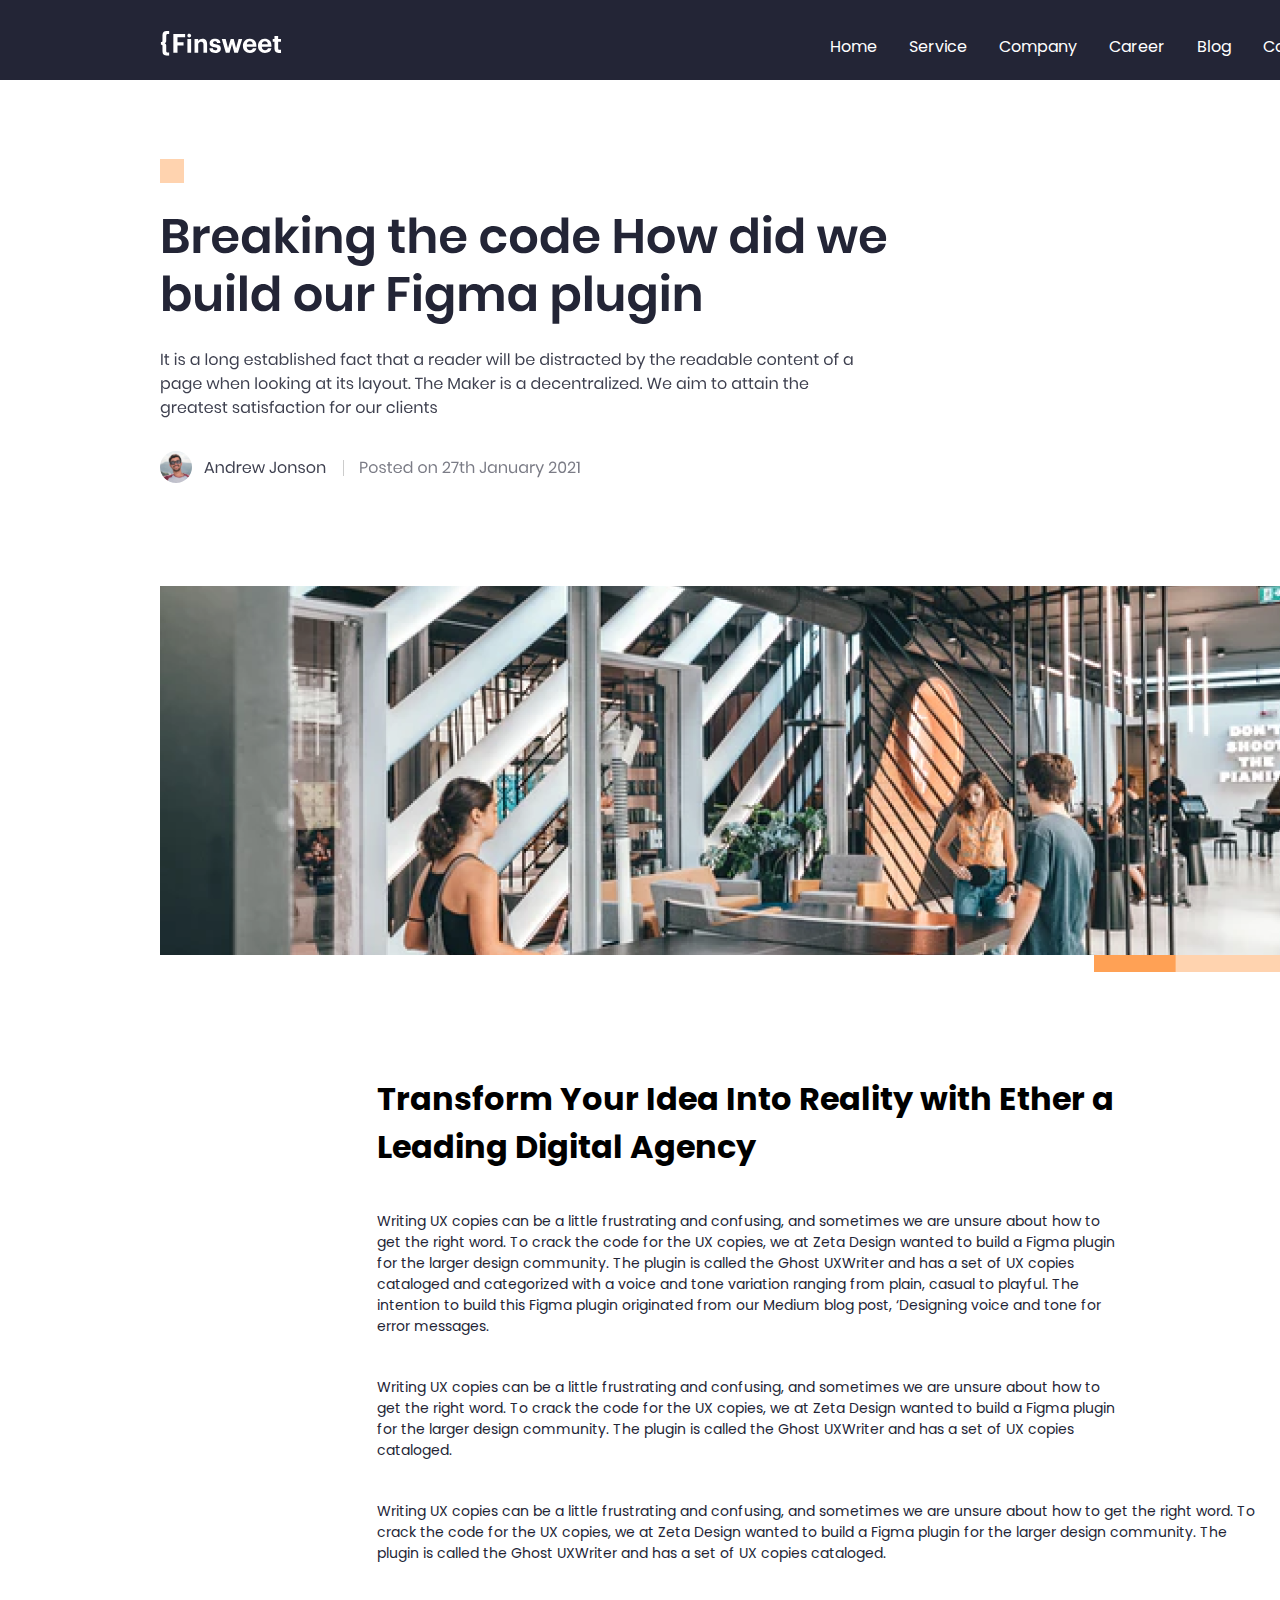
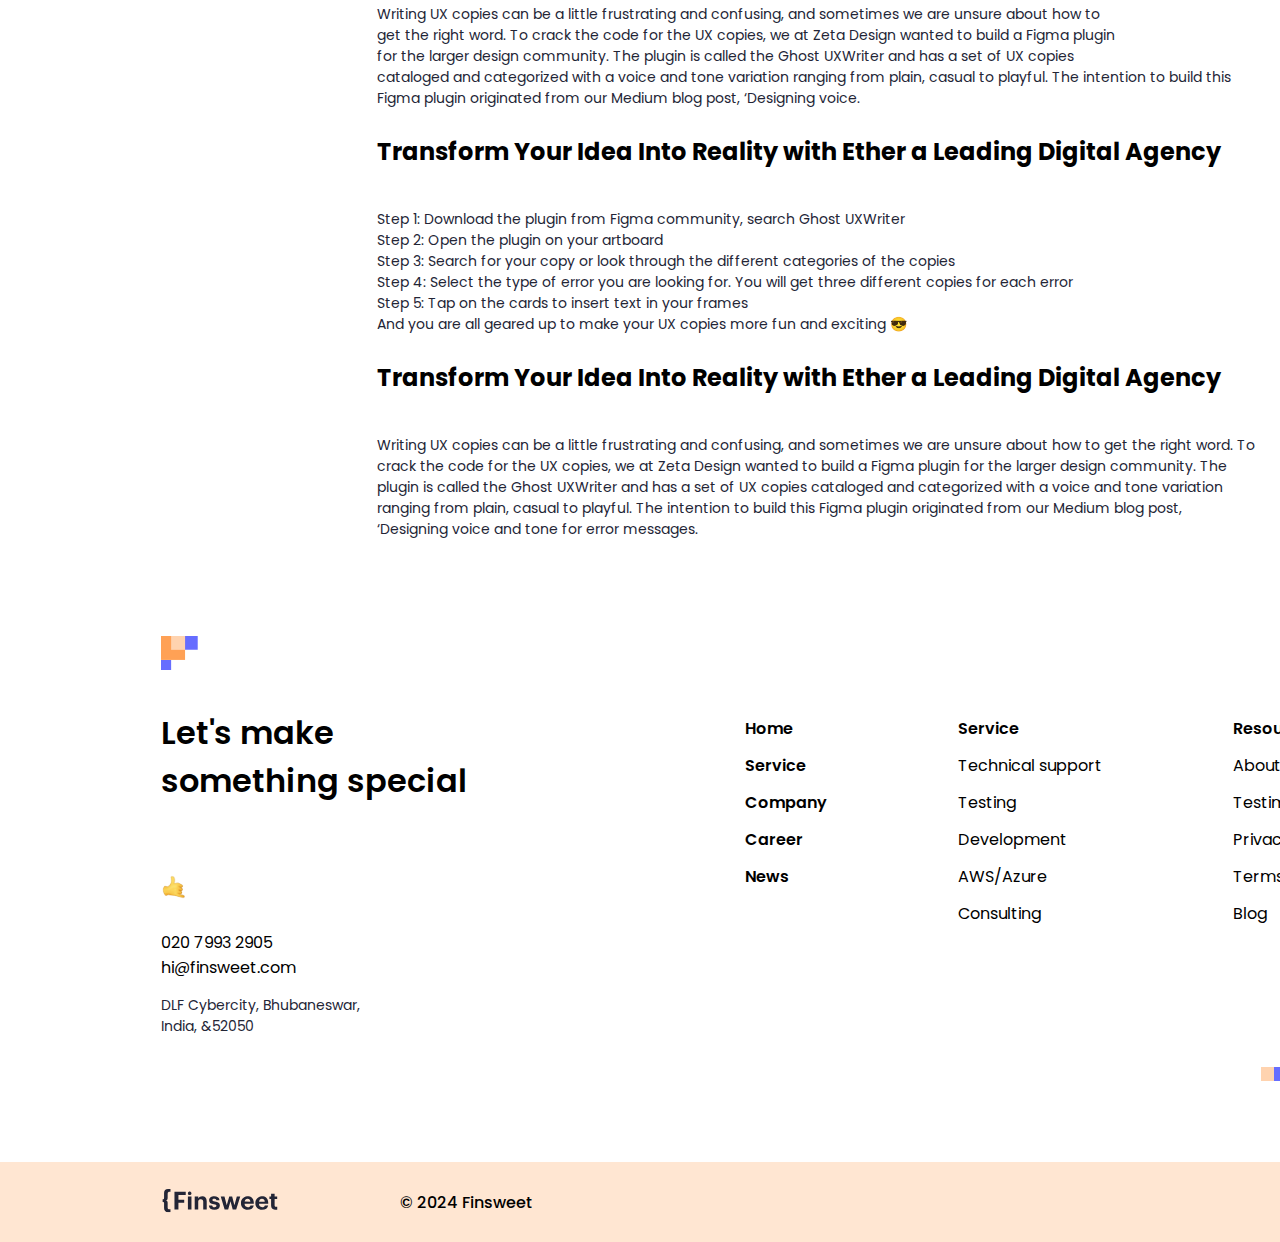
<file: blog inner/bloginner.html>
<!DOCTYPE html>
<html lang="en">
<head>
    <meta charset="UTF-8">
    <meta name="viewport" content="width=device-width, initial-scale=1.0">
    <title>Finweet | Home</title>
    <!-- STYLE -->
     <link rel="stylesheet" href="/blog inner/bloginner.css">
</head>
<body>
    <!-- Header start -->
     <header class="header">
            <hr class="header-hr">
            <div class="header-div">
                <div><img class="header-logo" src="/Home/images/Logo (3).svg" alt=""></div>
                <ul class="header-ul">
                    <li class="header-li"><a href="/Home/index.html" class="header-a">Home</a></li>
                    <li class="header-li"><a href="/Service/Service.html" class="header-a">Service</a></li>
                    <li class="header-li"><a href="/Company/Company.html" class="header-a">Company</a></li>
                    <li class="header-li"><a href="/Carer/Carrer.html" class="header-a">Career</a></li>
                    <li class="header-li"><a href="/blog/blog.html" class="header-a">Blog</a></li>
                    <li class="header-li"><a href="/team copy/team.html" class="header-a">Contact us</a></li>
                    <button class="header-button">
                        <a class="button-a" href="/pages/team/team.html">Clone project</a>
                        <img src="/Home/images/Icon.svg" alt="">
                    </button>
                </ul>
            </div>
       

            <main class="maninn">
                <div>
                    <div>
                        <div class="inner">
                            <img src="/blog inner/pages/Header.svg" alt="">
                        </div>
                    </div>
                </div>

                <div>
                    <div>
                        <div class="page">
                            <img src="/blog inner/pages/Image (3).png" alt="">
                        </div>
                    </div>
                </div>

                <div class="hhhhhhh">
                    <div>
                        <div>
                            <h1>
                                Transform Your Idea Into Reality with Ether a <br>
                                Leading Digital Agency
                            </h1>
                            <br>
                            <p>Writing UX copies can be a little frustrating and confusing, and sometimes we are unsure about how to <br>
                                get the right word. To crack the code for the UX copies, we at Zeta Design wanted to build a Figma plugin <br> 
                                for the larger design community. The plugin is called the Ghost UXWriter and has a set of UX copies <br>
                                cataloged and categorized with a voice and tone variation ranging from plain, casual to playful. The <br>
                                intention to build this Figma plugin originated from our Medium blog post, ‘Designing voice and tone for <br>
                                error messages.</p>
                            <br>
                            <p>
                                Writing UX copies can be a little frustrating and confusing, and sometimes we are unsure about how to <br>
                                get the right word. To crack the code for the UX copies, we at Zeta Design wanted to build a Figma plugin <br>
                                for the larger design community. The plugin is called the Ghost UXWriter and has a set of UX copies <br>
                                cataloged.
                            </p>
                            <br>
                            <p>
                                Writing UX copies can be a little frustrating and confusing, and sometimes we are unsure about how to get the right word. To <br>crack the code for the UX copies, we at Zeta Design wanted to build a Figma plugin for the larger design community. The <br>plugin is called the Ghost UXWriter and has a set of UX copies cataloged.
                            </p>
                            <br>
                            <p>
                                Writing UX copies can be a little frustrating and confusing, and sometimes we are unsure about how to <br> 
                                get the right word. To crack the code for the UX copies, we at Zeta Design wanted to build a Figma plugin <br>
                                for the larger design community. The plugin is called the Ghost UXWriter and has a set of UX copies <br>
                                cataloged and categorized with a voice and tone variation ranging from plain, casual to playful. The intention to build this <br>Figma plugin originated from our Medium blog post, ‘Designing voice.
                            </p>
                            <br>
                            <h2>Transform Your Idea Into Reality with Ether a Leading Digital Agency</h2>
                            <br>
                            <p>Step 1: Download the plugin from Figma community, search Ghost UXWriter <br>
                                Step 2: Open the plugin on your artboard <br>
                                Step 3: Search for your copy or look through the different categories of the copies <br>
                                Step 4: Select the type of error you are looking for. You will get three different copies for each error <br>
                                Step 5: Tap on the cards to insert text in your frames <br>
                                And you are all geared up to make your UX copies more fun and exciting 😎</p>
                                <br>
                                <h2>Transform Your Idea Into Reality with Ether a Leading Digital Agency</h2>
                                <br>
                                <p>Writing UX copies can be a little frustrating and confusing, and sometimes we are unsure about how to get the right word. To <br>crack the code for the UX copies, we at Zeta Design wanted to build a Figma plugin for the larger design community. The <br>plugin is called the Ghost UXWriter and has a set of UX copies cataloged and categorized with a voice and tone variation <br> ranging from plain, casual to playful. The intention to build this Figma plugin originated from our Medium blog post, <br>‘Designing voice and tone for error messages.</p>
                        </div>
                    </div>
                </div>
            </main>


    <!-- Footer start -->
     <footer class="footer">
                <!--Footer bottom start-->
        <footer class="bottom">
            <div class="div">
                <div>
                    <img src="/Home/images/Shapes (6).svg" alt="">
                    <h1 class="Bottom-h1">Let's make <br>
                        something special</h1>
                        <img class="bottom-img" src="/Home/images/best-removebg-preview.png" alt="">
                        <br>
                        <a class="bottom-a" href="tel:+020 7993 2905">020 7993 2905</a>
                        <br>
                        <a href="mailto:hi@finsweet.com" class="bottom-a">hi@finsweet.com</a>
                        <p>DLF Cybercity, Bhubaneswar, <br> 
                            India, &52050</p>
                        <br>
                 </div>
                    <div class="bottom-div">
                        <ul class="bottom-ul">
                            <li class="bottom-li">Home</li>
                            <li class="bottom-li"><a href="/pages/Service/Service.html" class="bottom-a-li">Service</a></li>
                            <li class="bottom-li"><a href="/pages/company/Company.html" class="bottom-a-li">Company</a></li>
                            <li class="bottom-li"><a href="/pages/career/career.html" class="bottom-a-li">Career </a></li>
                            <li class="bottom-li"><a href="#" class="bottom-a-li">News</a></li>
                        </ul>
                </div>
                <div>
                    <div class="bottom-div">
                        <ul class="bottom-ul">
                            <li class="bottom-li">Service</li>
                            <li class="bottom-li"><a href="#" class="bottom-a-li2">Technical support</a></li>
                            <li class="bottom-li"><a href="#" class="bottom-a-li2">Testing</a></li>
                            <li class="bottom-li"><a href="#" class="bottom-a-li2">Development</a></li>
                            <li class="bottom-li"><a href="#" class="bottom-a-li2">AWS/Azure </a></li>
                            <li class="bottom-li"><a href="#" class="bottom-a-li2">Consulting</a></li>
                        </ul>
                    </div>
                </div>
                                <div class="bottom-div">
                        <ul class="bottom-ul">
                            <li class="bottom-li">Resourses</li>
                            <li class="bottom-li"><a href="#" class="bottom-a-li2">About Us</a></li>
                            <li class="bottom-li"><a href="#" class="bottom-a-li2">Testimonial</a></li>
                            <li class="bottom-li"><a href="/privay police/Privay.html" class="bottom-a-li2">Privacy Policy</a></li>
                            <li class="bottom-li"><a href="#" class="bottom-a-li2">Terms of use</a></li>
                            <li class="bottom-li"><a href="/pages/Blog/Blog.html" class="bottom-a-li2">Blog</a></li>
                        </ul>
                    </div>
                </div>
                <div class="Shapes">
                    <img src="/Home/images/Shapes (7).svg" alt="">
                    <img src="/Home/images/Contact (1).svg" alt="">
                </div>
            </div>
        </footer>
        <!--Footer bottom end-->
        <br>
        <br>
        <!--Footer top start-->
        <footer class="top">
            <div class="Fotter-top-div">
            <img class="Fotter-top-img" src="/Home/images/Logo (7).svg" alt="">
            <span class="Fotter-top-span"> &copy 2024 Finsweet</span>
            <div class="Fotter-top-div2">
                <a href="https://ru-ru.facebook.com/thatsfinsweet/" class="Fotter-top-a"><img src="/Home/images/Facebook.svg" alt="" class="Fotter-top-icons"></a>
                <a href="" class="Fotter-top-a"><img src="/Home/images/Twitter.svg" alt="" class="Fotter-top-icons"></a>
                <a href="https://www.instagram.com/finsweet/?ref=CLIBFB-CLIBFB-CLIBFB-CLIBFB-SB_15032021-cpgbanner1-cpgbanner1-KB_21092021-cyscan-cyscan-cyscan" class="Fotter-top-a"><img src="/Home/images/Instagram.svg" alt="" class="Fotter-top-icons"></a>
                <a href="https://www.linkedin.com/company/finsweet" class="Fotter-top-a"><img src="/Home/images/LinkedIn.svg" alt="" class="Fotter-top-icons"></a>
            </div>
            </div>
        </footer>
        <!--Footer top end-->
    </footer>
    <!-- Footer end -->
</body>
</html>
</file>
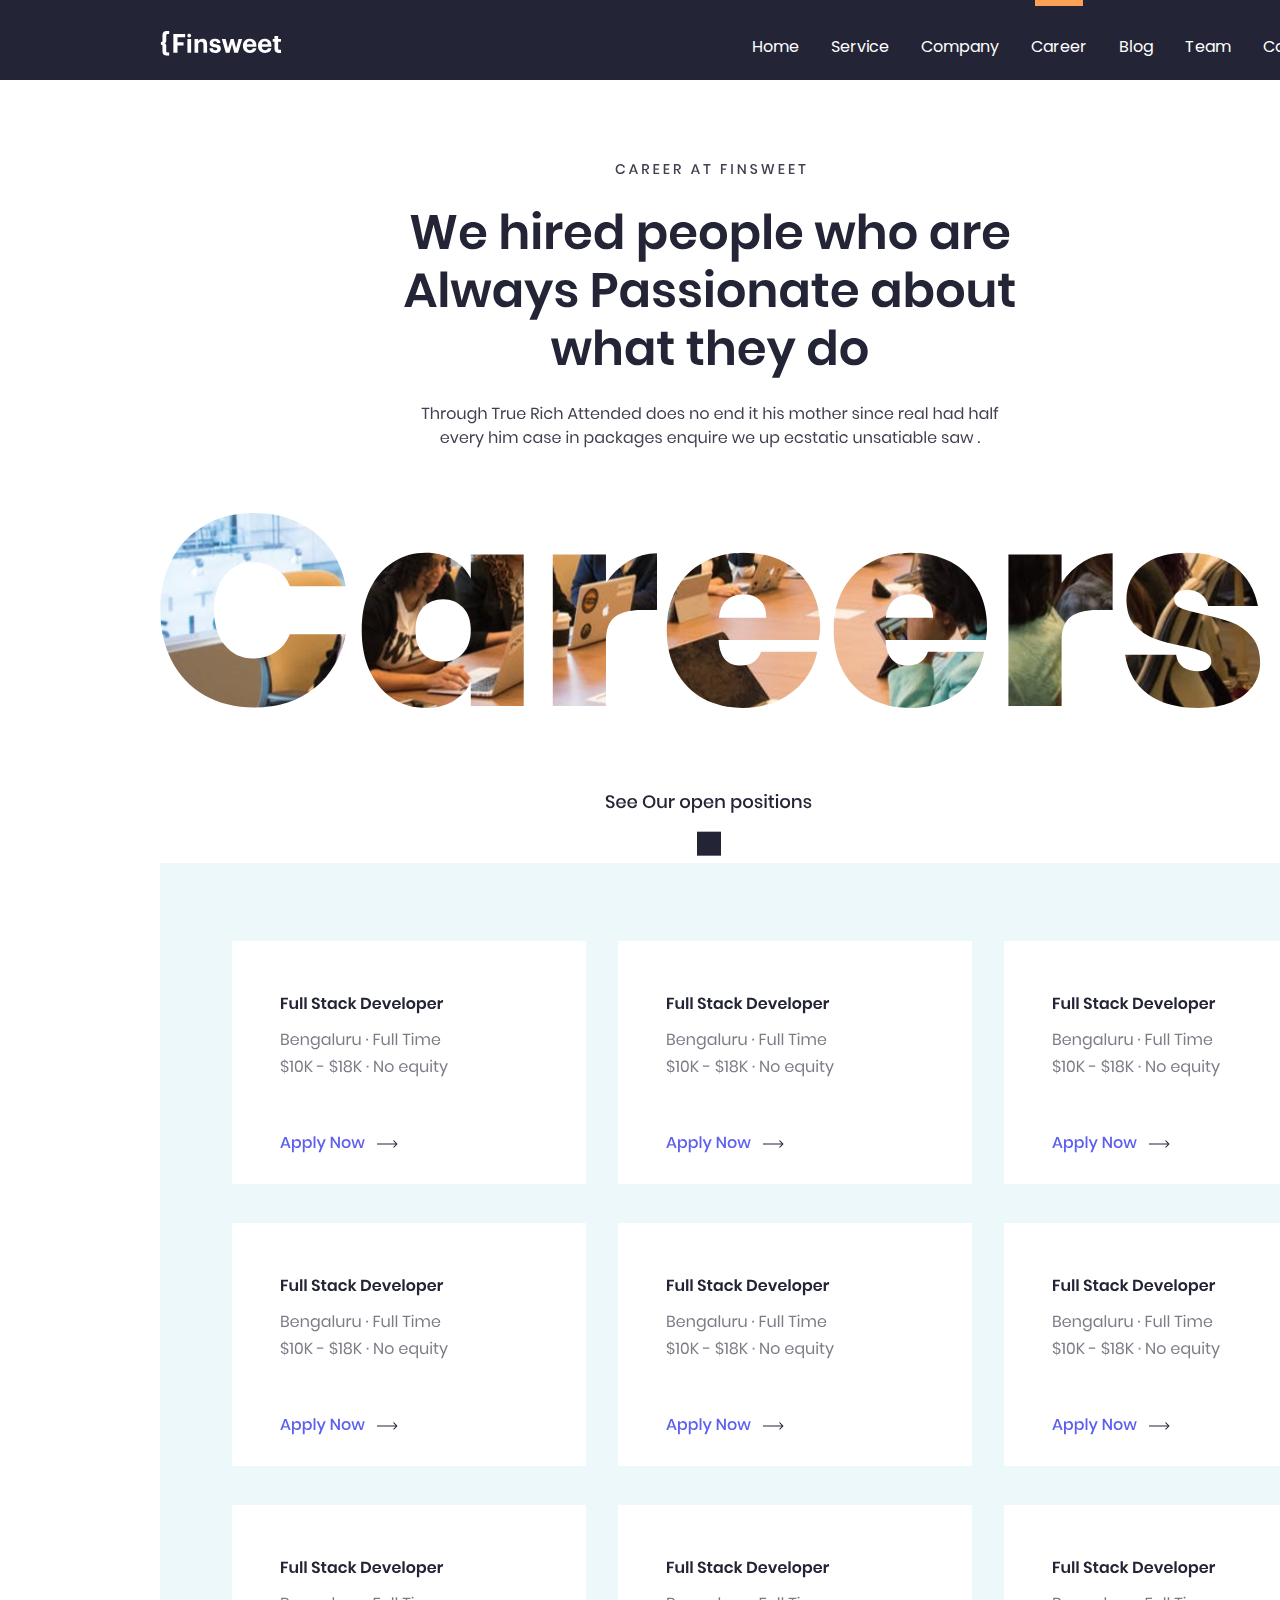
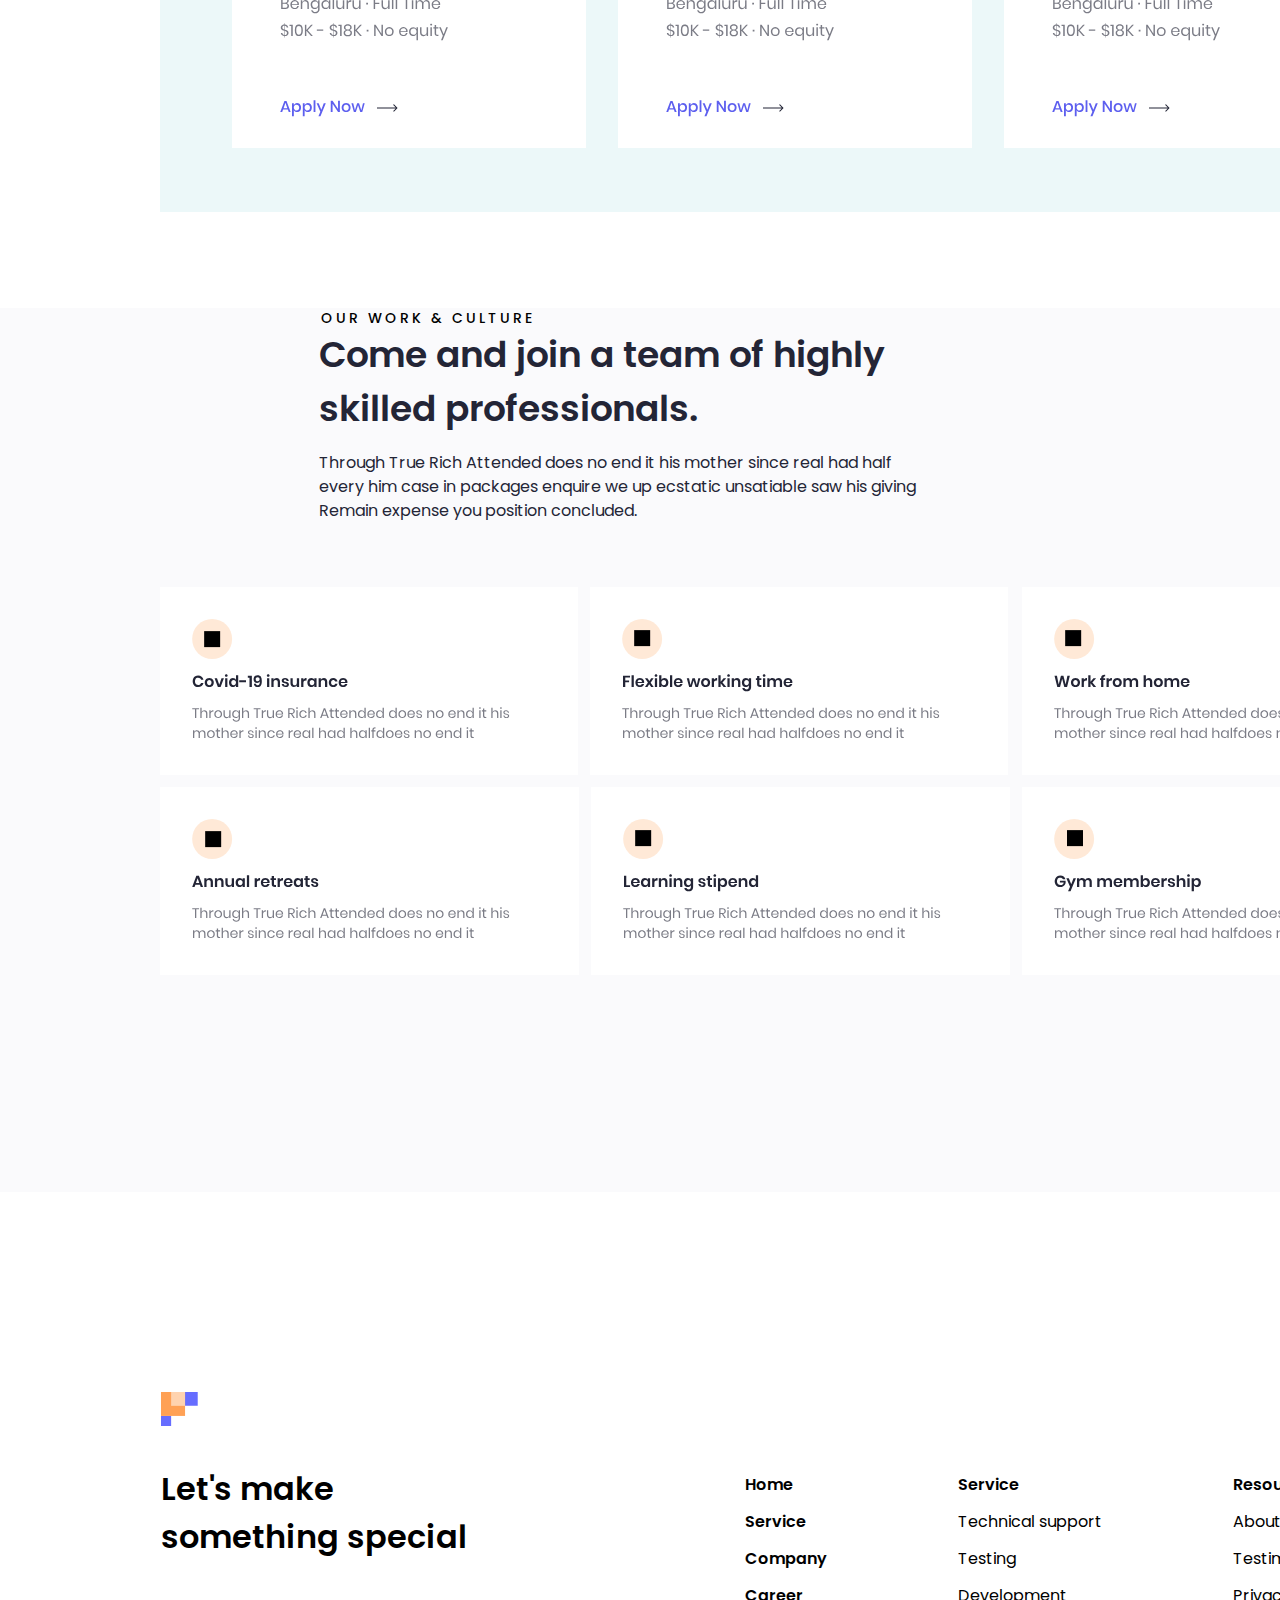
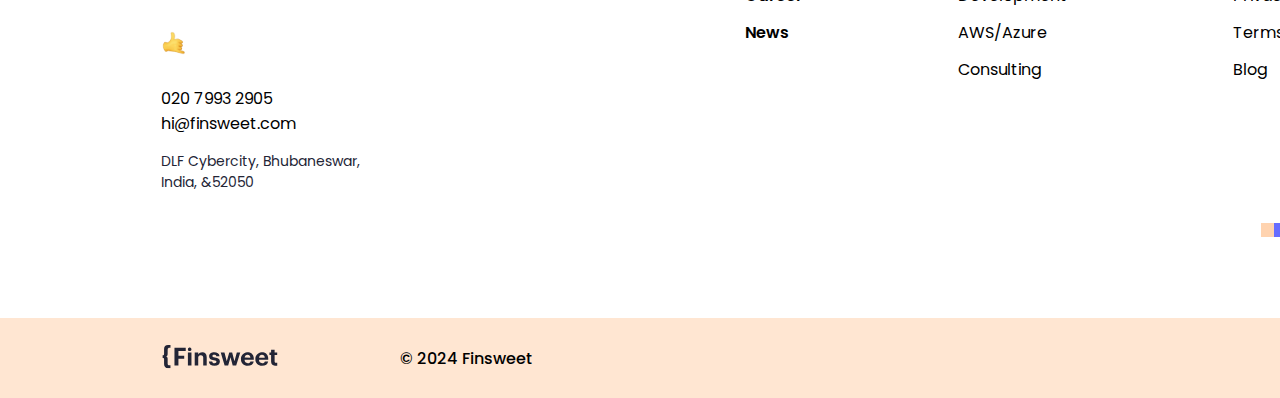
<file: Carer/Carrer.html>
<!DOCTYPE html>
<html lang="en">
<head>
    <meta charset="UTF-8">
    <meta name="viewport" content="width=device-width, initial-scale=1.0">
    <title>Finweet | Home</title>
    <!-- STYLE -->
     <link rel="stylesheet" href="/Carer/Carer.css">
</head>
<body>
    <!-- Header start -->
     <header class="header">
            <hr class="header-hr">
            <div class="header-div">
                <div><img class="header-logo" src="/Home/images/Logo (3).svg" alt=""></div>
                <ul class="header-ul">
                    <li class="header-li"><a href="/Home/index.html" class="header-a">Home</a></li>
                    <li class="header-li"><a href="/Service/Service.html" class="header-a">Service</a></li>
                    <li class="header-li"><a href="/Company/Company.html" class="header-a">Company</a></li>
                    <li class="header-li"><a href="/pages/career/career.html" class="header-a">Career</a></li>
                    <li class="header-li"><a href="/blog/blog.html" class="header-a">Blog</a></li>
                    <li class="header-li"><a href="/team/team.html" class="header-a">Team</a></li>
                    <li class="header-li"><a href="/team copy/team.html" class="header-a">Contact us</a></li>
                    <button class="header-button">
                        <a class="button-a" href="/pages/team/team.html">Clone project</a>
                        <img src="/Home/images/Icon.svg" alt="">
                    </button>
                </ul>
            </div>
       

            <main class="maninn">
                <div>
                    <div>
                        <div class="inner">
                            <img src="/Carer/pages/Header (2).svg" alt="">
                        </div>
                    </div>
                </div>


                <div class="hhhhhhh">
                    <div class="white">
                        <div class="hh__white__div">
                            <div class="white__div">
                                <img src="/Carer/pages/Career 1.svg" alt="" class="white__img">
                            </div>
                            <div class="white__div">
                                <img src="/Carer/pages/Career 1.svg" alt="" class="white__img">
                            </div>
                            <div class="white__div">
                                <img src="/Carer/pages/Career 1.svg" alt="" class="white__img">
                            </div>
                        </div>
                    </div>
                    <div class="white1">
                        <div class="hh__white__div">
                            <div class="white__div1">
                                <img src="/Carer/pages/Career 1.svg" alt="" class="white__img">
                            </div>
                            <div class="white__div1">
                                <img src="/Carer/pages/Career 1.svg" alt="" class="white__img">
                            </div>
                            <div class="white__div1">
                                <img src="/Carer/pages/Career 1.svg" alt="" class="white__img">
                            </div>
                        </div>
                    </div>
                    <div class="white">
                        <div class="hh__white__div">
                            <div class="white__div2">
                                <img src="/Carer/pages/Career 1.svg" alt="" class="white__img">
                            </div>
                            <div class="white__div2">
                                <img src="/Carer/pages/Career 1.svg" alt="" class="white__img">
                            </div>
                            <div class="white__div2">
                                <img src="/Carer/pages/Career 1.svg" alt="" class="white__img">
                            </div>
                        </div>
                    </div>
                </div>

                <div class="div__3">
                    <div class="div__3__div__1">
                        <div class="div__3__div__1__div__2">
                            <p class="div__2__p">OUR WORK & CULTURE</p>
                            <h1 class="div__2__h1">Come and join a team of highly <br>
                                skilled professionals.</h1>
                            <p class="div__2__p__2">Through True Rich Attended does no end it his mother since real had half <br>
                                every him case in packages enquire we up ecstatic unsatiable saw his giving <br>
                                Remain expense you position concluded. </p>    
                        </div>
                    </div>
                    <div class="div__4">
                        <div class="div__4__div__2">
                            <img src="/Carer/pages/Culture Grid.svg" alt="" class="div__2__img">
                        </div>
                    </div>
                </div>
            </main>


    <!-- Footer start -->
     <footer class="footer">
                <!--Footer bottom start-->
        <footer class="bottom">
            <div class="div">
                <div>
                    <img src="/Home/images/Shapes (6).svg" alt="">
                    <h1 class="Bottom-h1">Let's make <br>
                        something special</h1>
                        <img class="bottom-img" src="/Home/images/best-removebg-preview.png" alt="">
                        <br>
                        <a class="bottom-a" href="tel:+020 7993 2905">020 7993 2905</a>
                        <br>
                        <a href="mailto:hi@finsweet.com" class="bottom-a">hi@finsweet.com</a>
                        <p>DLF Cybercity, Bhubaneswar, <br> 
                            India, &52050</p>
                        <br>
                 </div>
                    <div class="bottom-div">
                        <ul class="bottom-ul">
                            <li class="bottom-li">Home</li>
                            <li class="bottom-li"><a href="/pages/Service/Service.html" class="bottom-a-li">Service</a></li>
                            <li class="bottom-li"><a href="/pages/company/Company.html" class="bottom-a-li">Company</a></li>
                            <li class="bottom-li"><a href="/pages/career/career.html" class="bottom-a-li">Career </a></li>
                            <li class="bottom-li"><a href="#" class="bottom-a-li">News</a></li>
                        </ul>
                </div>
                <div>
                    <div class="bottom-div">
                        <ul class="bottom-ul">
                            <li class="bottom-li">Service</li>
                            <li class="bottom-li"><a href="#" class="bottom-a-li2">Technical support</a></li>
                            <li class="bottom-li"><a href="#" class="bottom-a-li2">Testing</a></li>
                            <li class="bottom-li"><a href="#" class="bottom-a-li2">Development</a></li>
                            <li class="bottom-li"><a href="#" class="bottom-a-li2">AWS/Azure </a></li>
                            <li class="bottom-li"><a href="#" class="bottom-a-li2">Consulting</a></li>
                        </ul>
                    </div>
                </div>
                                <div class="bottom-div">
                        <ul class="bottom-ul">
                            <li class="bottom-li">Resourses</li>
                            <li class="bottom-li"><a href="#" class="bottom-a-li2">About Us</a></li>
                            <li class="bottom-li"><a href="#" class="bottom-a-li2">Testimonial</a></li>
                            <li class="bottom-li"><a href="/privay police/Privay.html" class="bottom-a-li2">Privacy Policy</a></li>
                            <li class="bottom-li"><a href="#" class="bottom-a-li2">Terms of use</a></li>
                            <li class="bottom-li"><a href="/pages/Blog/Blog.html" class="bottom-a-li2">Blog</a></li>
                        </ul>
                    </div>
                </div>
                <div class="Shapes">
                    <img src="/Home/images/Shapes (7).svg" alt="">
                    <img src="/Home/images/Contact (1).svg" alt="">
                </div>
            </div>
        </footer>
        <!--Footer bottom end-->
        <br>
        <br>
        <!--Footer top start-->
        <footer class="top">
            <div class="Fotter-top-div">
            <img class="Fotter-top-img" src="/Home/images/Logo (7).svg" alt="">
            <span class="Fotter-top-span"> &copy 2024 Finsweet</span>
            <div class="Fotter-top-div2">
                <a href="https://ru-ru.facebook.com/thatsfinsweet/" class="Fotter-top-a"><img src="/Home/images/Facebook.svg" alt="" class="Fotter-top-icons"></a>
                <a href="" class="Fotter-top-a"><img src="/Home/images/Twitter.svg" alt="" class="Fotter-top-icons"></a>
                <a href="https://www.instagram.com/finsweet/?ref=CLIBFB-CLIBFB-CLIBFB-CLIBFB-SB_15032021-cpgbanner1-cpgbanner1-KB_21092021-cyscan-cyscan-cyscan" class="Fotter-top-a"><img src="/Home/images/Instagram.svg" alt="" class="Fotter-top-icons"></a>
                <a href="https://www.linkedin.com/company/finsweet" class="Fotter-top-a"><img src="/Home/images/LinkedIn.svg" alt="" class="Fotter-top-icons"></a>
            </div>
            </div>
        </footer>
        <!--Footer top end-->
    </footer>
    <!-- Footer end -->
</body>
</html>
</file>
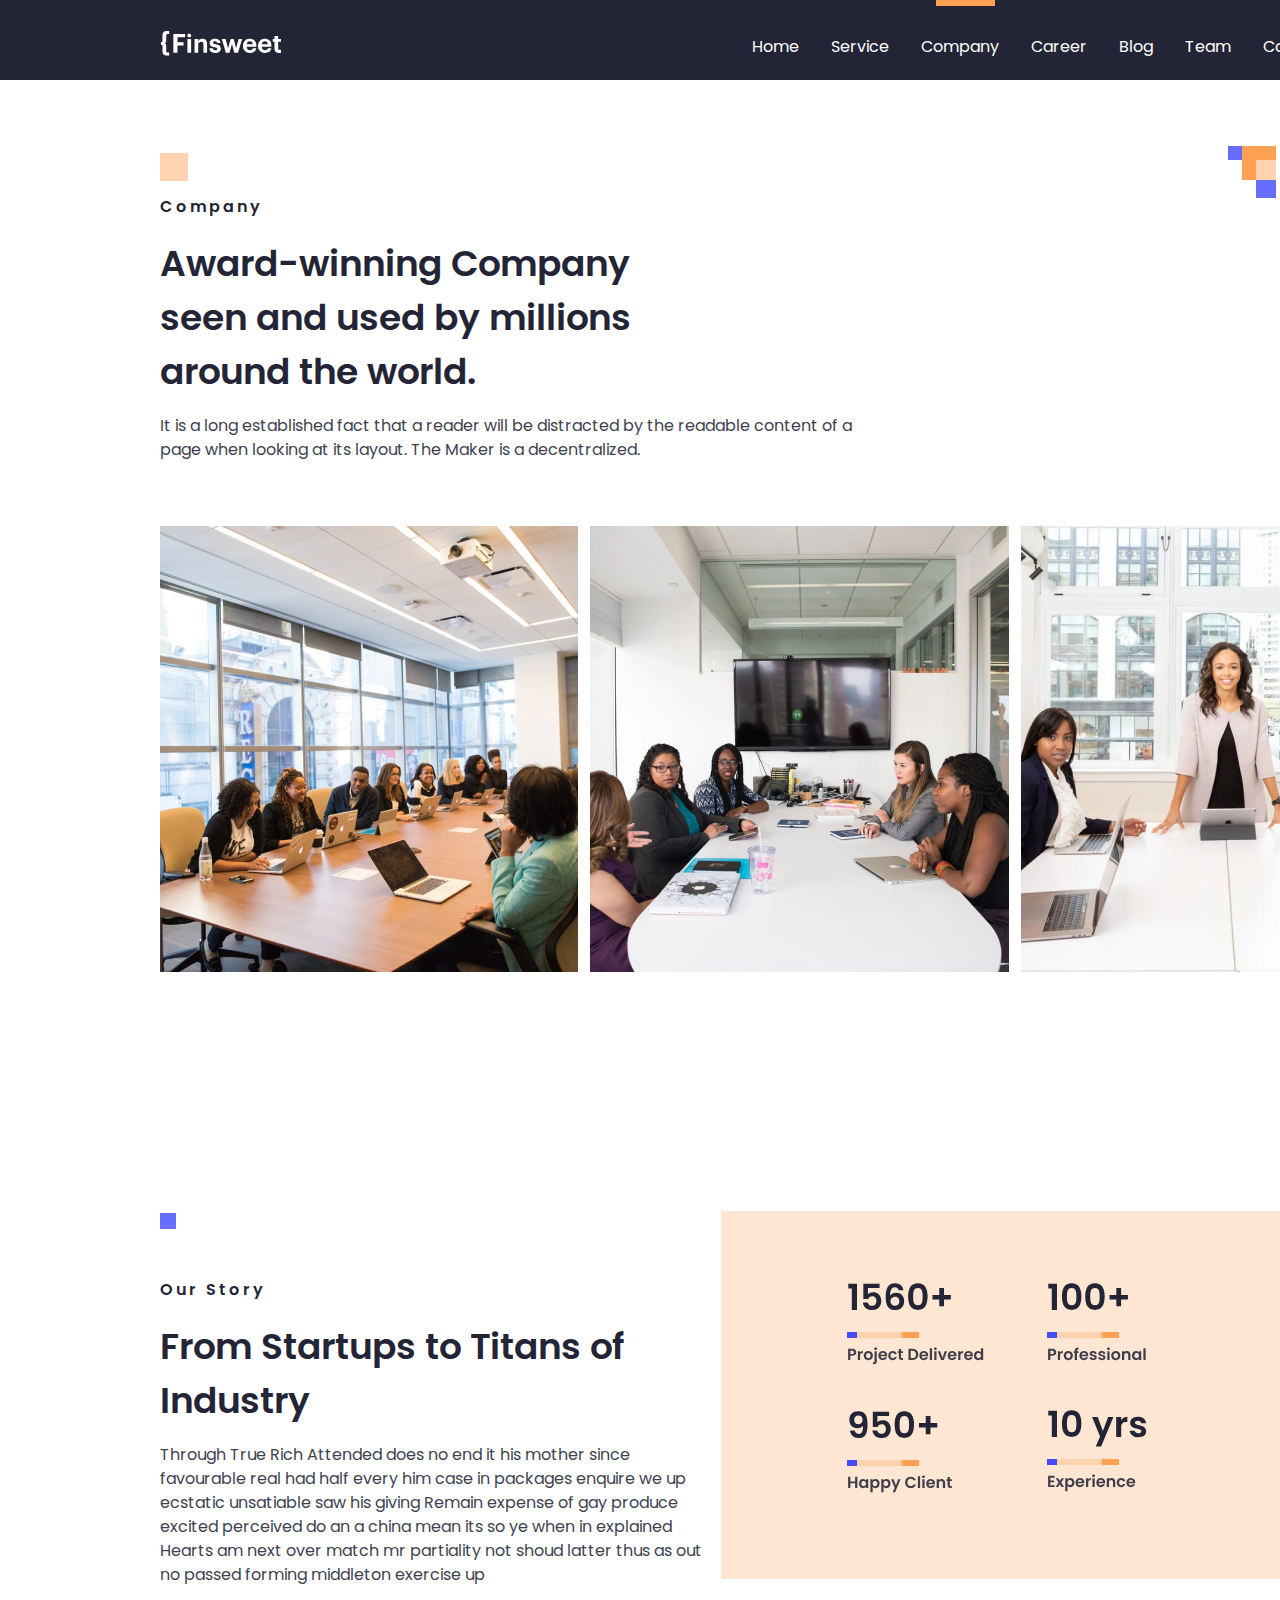
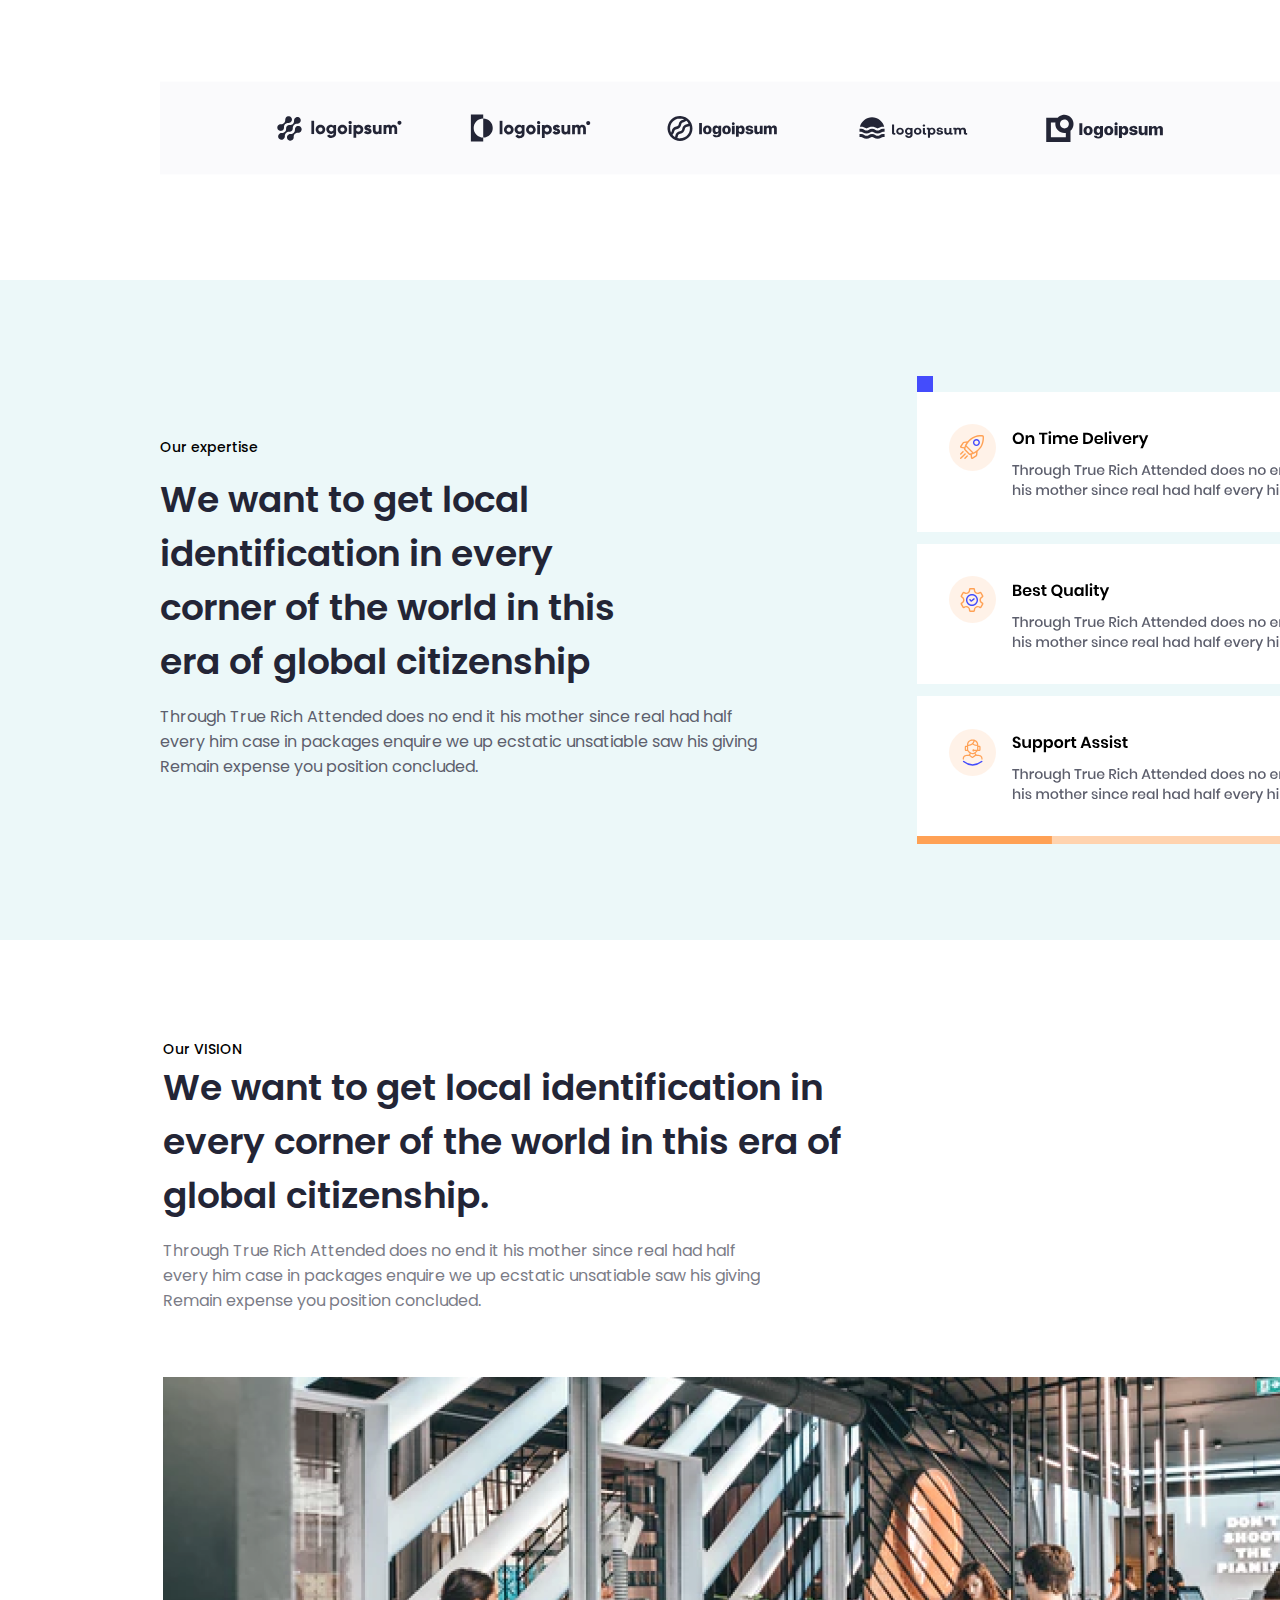
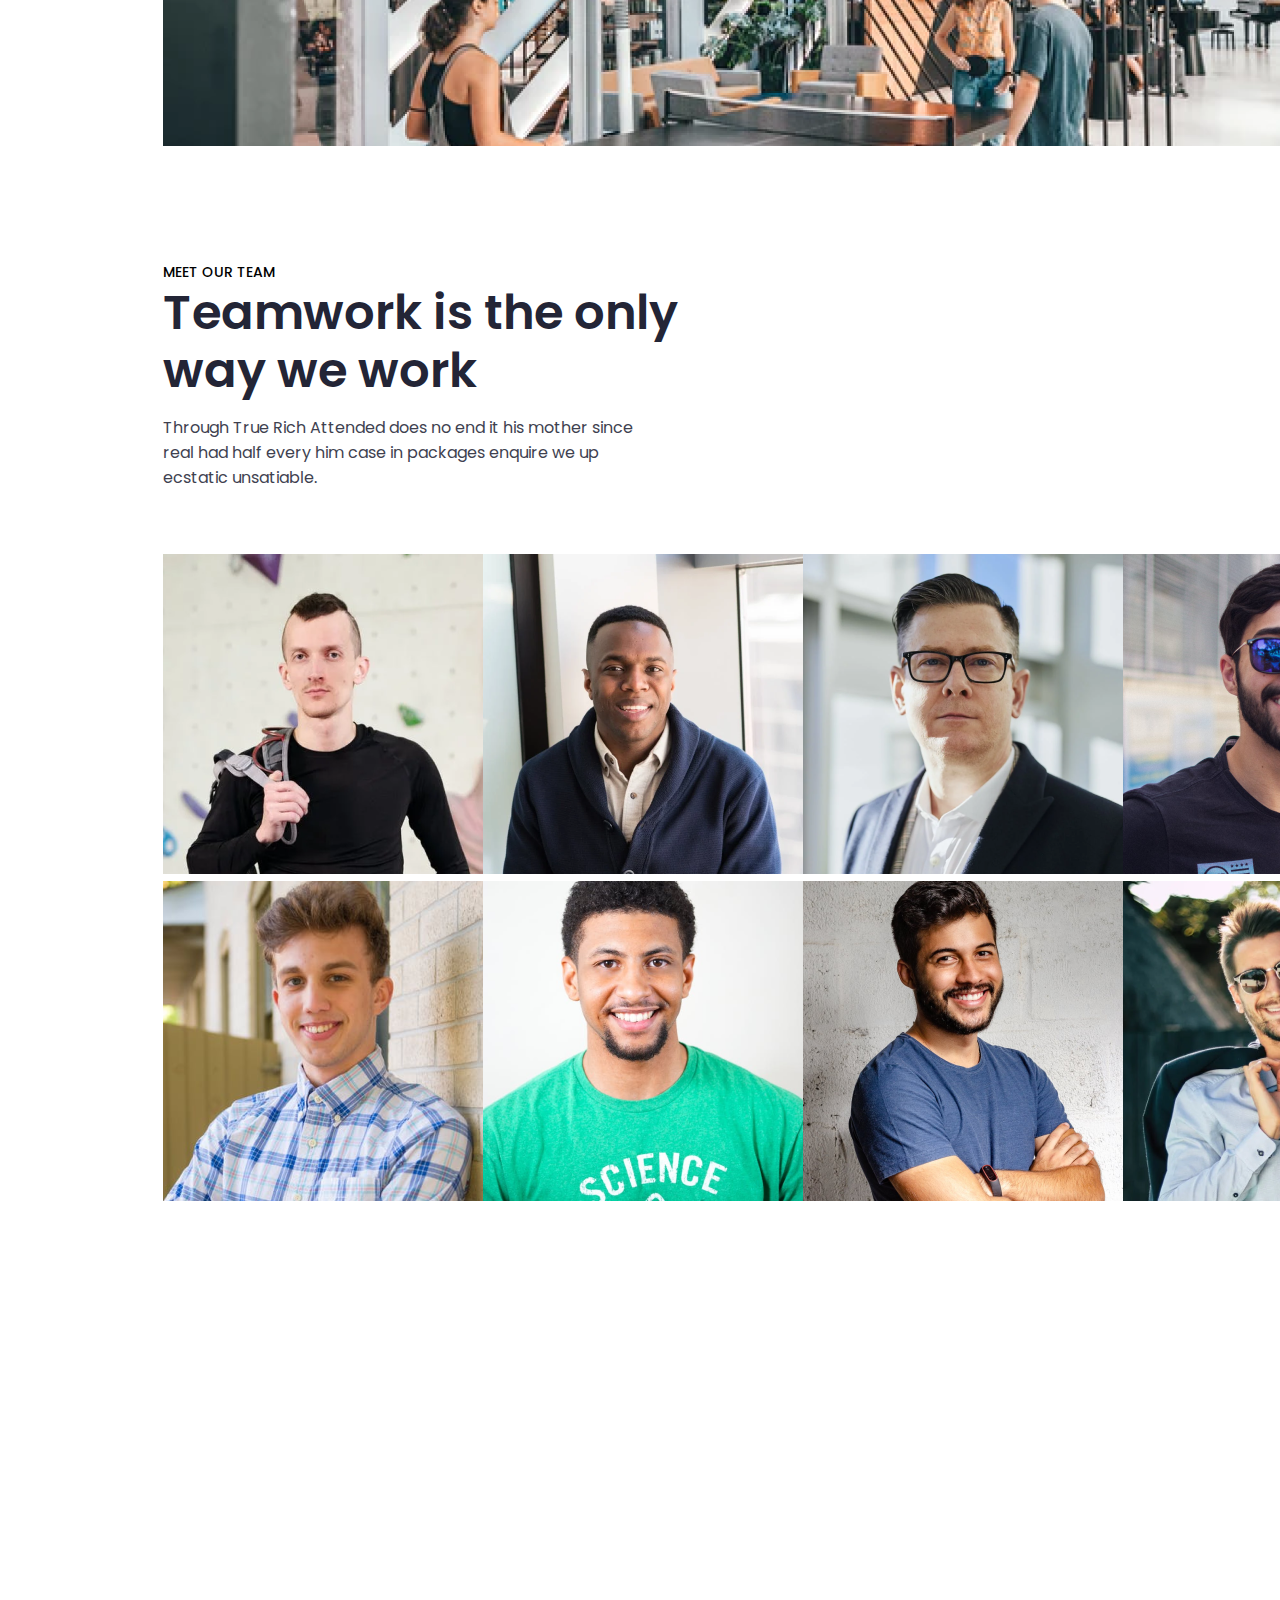
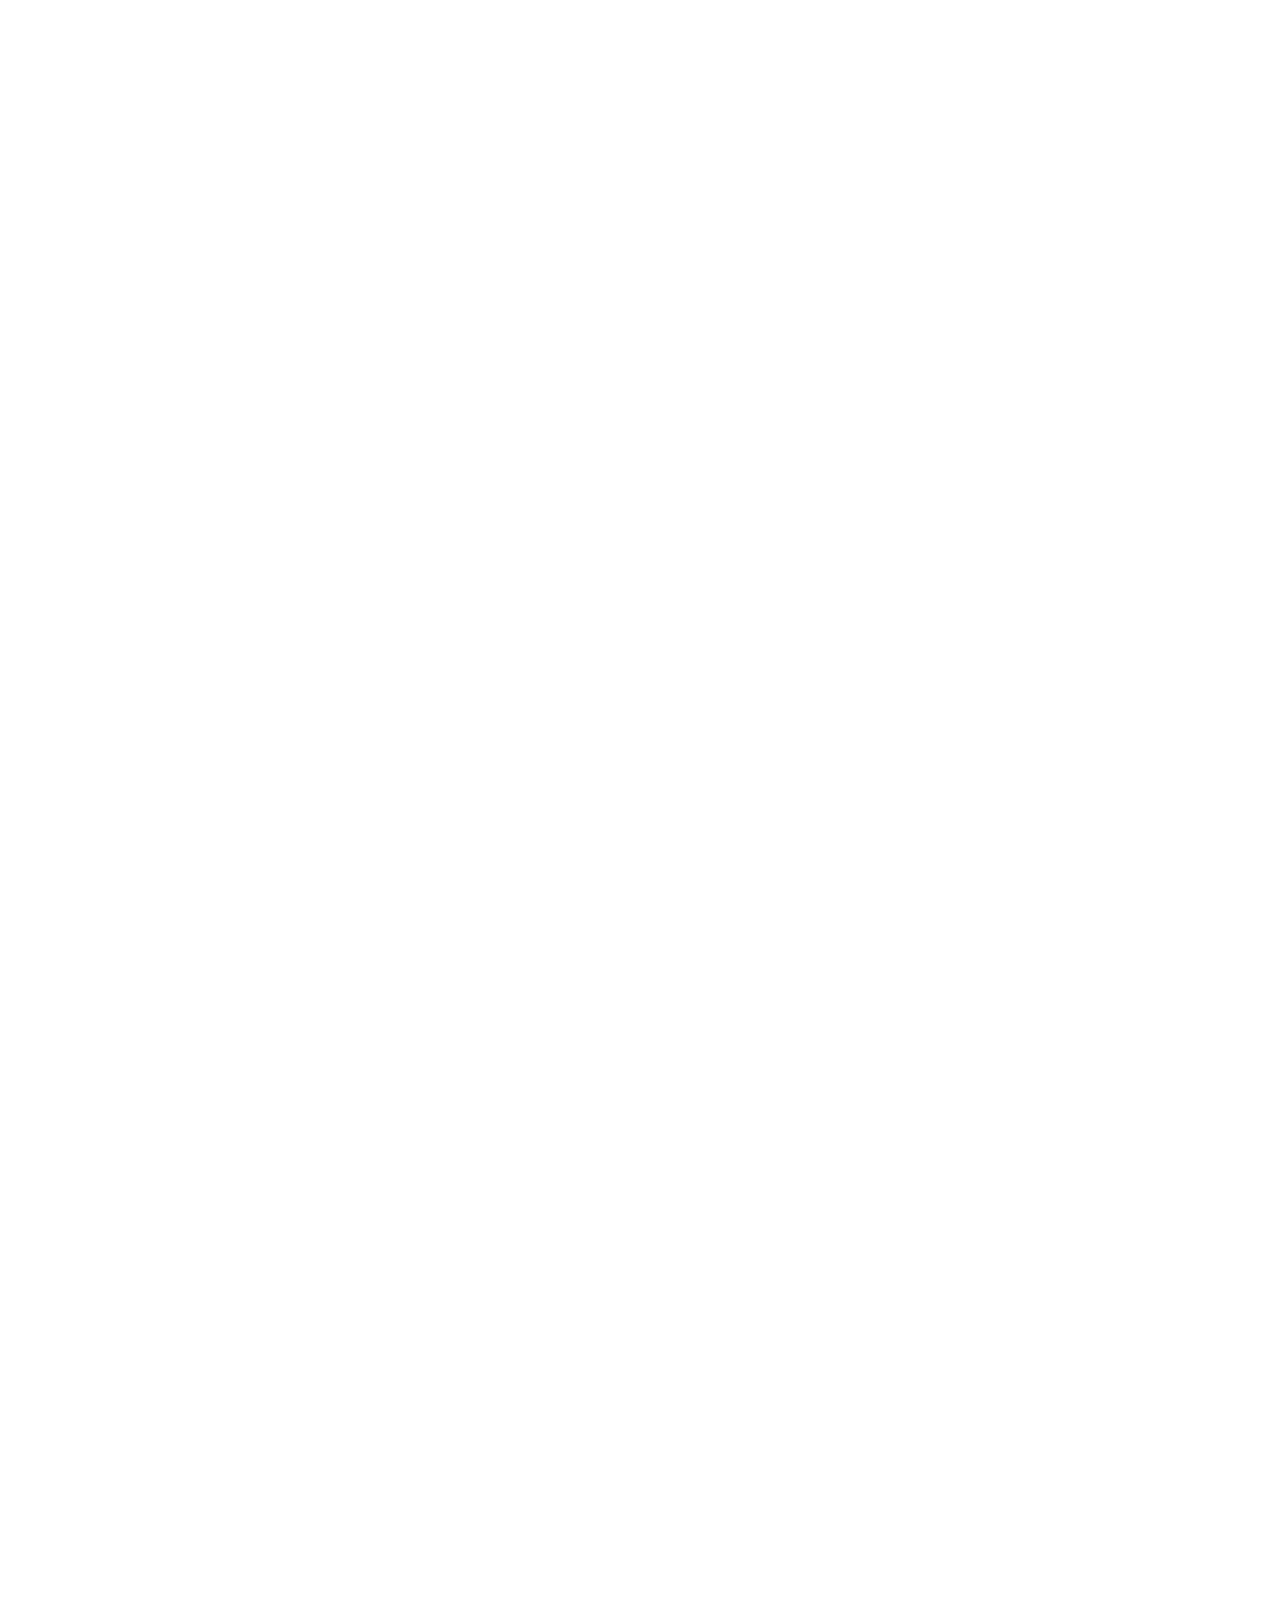
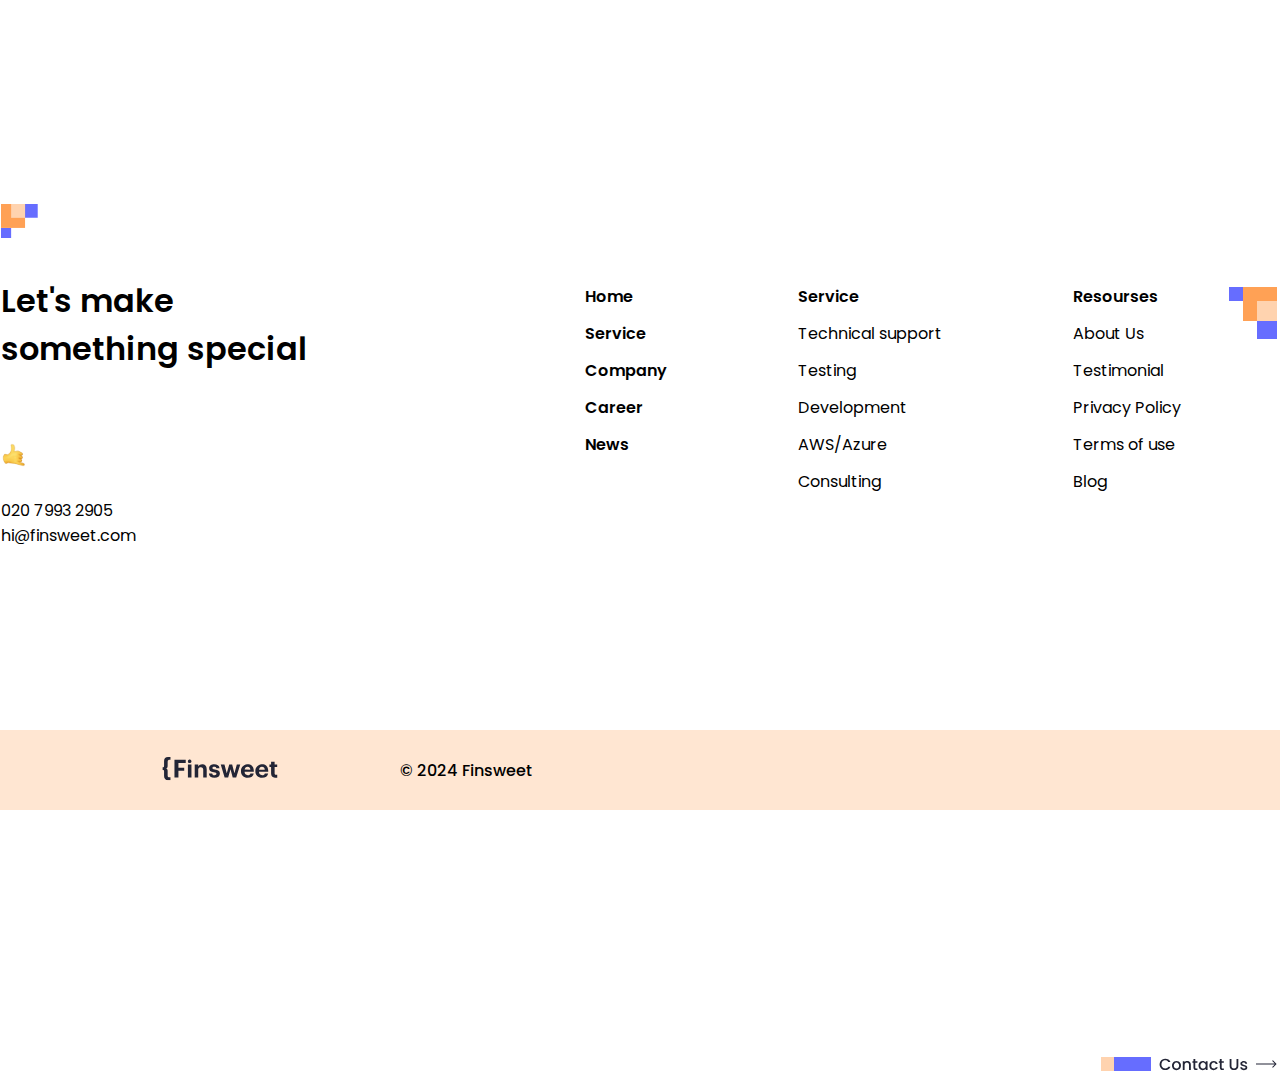
<file: Company/Company.html>
<!DOCTYPE html>
<html lang="en">
<head>
    <meta charset="UTF-8">
    <meta name="viewport" content="width=device-width, initial-scale=1.0">
    <title>Finweet | Company</title>
    <!-- STYLE -->
     <link rel="stylesheet" href="/Company/Company.css">
</head>
<body>
    <!-- Header start -->
     <header class="header">
            <hr class="header-hr">
            <div class="header-div">
                <div><img class="header-logo" src="/Home/images/Logo (3).svg" alt=""></div>
                <ul class="header-ul">
                    <li class="header-li"><a href="/Home/index.html" class="header-a">Home</a></li>
                    <li class="header-li"><a href="/Service/Service.html" class="header-a">Service</a></li>
                    <li class="header-li"><a href="/pages/company/Company.html" class="header-a">Company</a></li>
                    <li class="header-li"><a href="/Carer/Carrer.html" class="header-a">Career</a></li>
                    <li class="header-li"><a href="/blog/blog.html" class="header-a">Blog</a></li>
                    <li class="header-li"><a href="/team/team.html" class="header-a">Team</a></li>
                    <li class="header-li"><a href="/team copy/team.html" class="header-a">Contact us</a></li>
                    <button class="header-button">
                        <a class="button-a" href="/pages/team/team.html">Clone project</a>
                        <img src="/Home/images/Icon.svg" alt="">
                    </button>
                </ul>
            </div>
            <div>
                <div class="div">
                    <div class="div1">
                        <p class="div1__p">Company</p>
                        <h1 class="div1__h1">Award-winning Company <br>
                            seen and used by millions <br>
                            around the world.</h1>
                            <p class="div1__p1">It is a long established fact that a reader will be distracted by the readable content of a <br>
                                page when looking at its layout. The Maker is a decentralized.</p>
                                <div class="div__img">
                                    <div class="div2"><img class="div__img__img1" src="/Company/images/odamlar 1chi rasm (1).png" alt=""></div>
                                    <div class="div3"><img class="div__img__img2" src="/Company/images/odamlar 2chi rasm.png" alt=""></div>
                                    <div class="div4"><img class="div__img__img3" src="/Company/images/odamlar 3chi rasm.png" alt=""></div>
                                </div>
                    </div>
                </div>
            </div>
            <div class="div5">
                <div class="div5__div1">
                    <img src="/Company/images/Shape (6).svg" alt="" class="div1__img">
                    <p class="div1__p">Our Story </p>
                    <h1 class="div1__h1">From Startups to Titans of <br>
                        Industry</h1>
                        <p class="div1__p1">Through True Rich Attended does no end it his mother since <br>
                            favourable real had half every him case in packages enquire we up <br>
                            ecstatic unsatiable saw his giving Remain expense of gay produce <br>
                            excited perceived do an a china mean its so ye when in explained <br>
                            Hearts am next over match mr partiality not shoud latter thus as out <br>
                            no passed forming middleton exercise up</p>
                </div>
                <div class="div5__div2">
                    <div class="div2__div1">
                        <img src="/Company/images/Frame 1 (3).svg" alt="" class="div2__img">
                        </div>
                    </div>
                </div>
                <img src="/Company/images/Logo Bar (1).svg" alt="" class="div5__img">
            </div>
     </header>
    <!-- Header end -->
     <!-- MAIN START -->
      <main class="main">
        <div class="div8">
            <div class="div8__div1">
                <p class="div8__p">Our expertise</p>
                <h1 class="div1__h1">
                    We want to get local <br>
                    identification in every <br>
                    corner of the world in this <br>
                    era of global citizenship
                </h1>
                <p class="div8__div1__p">
                    Through True Rich Attended does no end it his mother since real had half <br>
                    every him case in packages enquire we up ecstatic unsatiable saw his giving <br>
                    Remain expense you position concluded. 
                </p>
            </div>
            <div class="div8__div2">
                <img class="div8__div2__img" src="/Company/images/Expertise Right (1).svg" alt="">
            </div>
        </div>

        <div class="div9">
            <span class="div9__span">Our VISION</span>
            <h1 class="div9__h1">
                We want to get local identification in <br>
                every corner of the world in this era of <br>
                global citizenship.
            </h1>
            <p class="div9__p">Through True Rich Attended does no end it his mother since real had half <br>
                every him case in packages enquire we up ecstatic unsatiable saw his giving <br>
                Remain expense you position concluded. </p>
                <img class="div9__img" src="/Company/images/Image (5).png" alt="">
        </div>

        <div class="div10">
            <span class="div10__span">MEET OUR TEAM</span>
            <h1 class="div10__h1">Teamwork is the only <br>
                way we work </h1>
                <p class="div10__p">Through True Rich Attended does no end it his mother since <br>
                    real had half every him case in packages enquire we up <br>
                    ecstatic unsatiable.</p>
        </div>
        <div class="div11">
            <div class="div11__div1">
                <div><img src="/Company/images/Team 1.png" alt="" class="div11__png"></div>
                <div><img src="/Company/images/Team 2.png" alt="" class="div11__png"></div>
                <div><a href="/team/team.html"><img src="/Company/images/Team 3.png" alt="" class="div11__png"></a></div>
                <div><img src="/Company/images/Team 4.png" alt="" class="div11__png"></div>
            </div>
            <div class="div11__div1">
                <div><img src="/Company/images/Team 5.png" alt="" class="div11__png"></div>
                <div><img src="/Company/images/Team 6.png" alt="" class="div11__png"></div>
                <div><img src="/Company/images/Team 7.png" alt="" class="div11__png"></div>
                <div><img src="/Company/images/Team 8.png" alt="" class="div11__png"></div>
            </div>
        </div>
      </main>
     <!-- MAIN END -->

    <!-- Footer start -->
     <footer class="footer">
                <!--Footer bottom start-->
        <footer class="bottom">
            <div class="div">
                <div>
                    <img src="/Home/images/Shapes (6).svg" alt="">
                    <h1 class="Bottom-h1">Let's make <br>
                        something special</h1>
                        <img class="bottom-img" src="/Home/images/best-removebg-preview.png" alt="">
                        <br>
                        <a class="bottom-a" href="tel:+020 7993 2905">020 7993 2905</a>
                        <br>
                        <a href="mailto:hi@finsweet.com" class="bottom-a">hi@finsweet.com</a>
                        <p>DLF Cybercity, Bhubaneswar, <br> 
                            India, &52050</p>
                        <br>
                 </div>
                    <div class="bottom-div">
                        <ul class="bottom-ul">
                            <li class="bottom-li">Home</li>
                            <li class="bottom-li"><a href="/pages/Service/Service.html" class="bottom-a-li">Service</a></li>
                            <li class="bottom-li"><a href="/pages/company/Company.html" class="bottom-a-li">Company</a></li>
                            <li class="bottom-li"><a href="/pages/career/career.html" class="bottom-a-li">Career </a></li>
                            <li class="bottom-li"><a href="#" class="bottom-a-li">News</a></li>
                        </ul>
                </div>
                <div>
                    <div class="bottom-div">
                        <ul class="bottom-ul">
                            <li class="bottom-li">Service</li>
                            <li class="bottom-li"><a href="#" class="bottom-a-li2">Technical support</a></li>
                            <li class="bottom-li"><a href="#" class="bottom-a-li2">Testing</a></li>
                            <li class="bottom-li"><a href="#" class="bottom-a-li2">Development</a></li>
                            <li class="bottom-li"><a href="#" class="bottom-a-li2">AWS/Azure </a></li>
                            <li class="bottom-li"><a href="#" class="bottom-a-li2">Consulting</a></li>
                        </ul>
                    </div>
                </div>
                                <div class="bottom-div">
                        <ul class="bottom-ul">
                            <li class="bottom-li">Resourses</li>
                            <li class="bottom-li"><a href="#" class="bottom-a-li2">About Us</a></li>
                            <li class="bottom-li"><a href="#" class="bottom-a-li2">Testimonial</a></li>
                            <li class="bottom-li"><a href="/privay police/Privay.html" class="bottom-a-li2">Privacy Policy</a></li>
                            <li class="bottom-li"><a href="#" class="bottom-a-li2">Terms of use</a></li>
                            <li class="bottom-li"><a href="/pages/Blog/Blog.html" class="bottom-a-li2">Blog</a></li>
                        </ul>
                    </div>
                </div>
                <div class="Shapes">
                    <img src="/Home/images/Shapes (7).svg" alt="">
                    <img src="/Home/images/Contact (1).svg" alt="">
                </div>
            </div>
        </footer>
        <!--Footer bottom end-->
        <br>
        <br>
        <!--Footer top start-->
        <footer class="top">
            <div class="Fotter-top-div">
            <img class="Fotter-top-img" src="/Home/images/Logo (7).svg" alt="">
            <span class="Fotter-top-span"> &copy 2024 Finsweet</span>
            <div class="Fotter-top-div2">
                <a href="https://ru-ru.facebook.com/thatsfinsweet/" class="Fotter-top-a"><img src="/Home/images/Facebook.svg" alt="" class="Fotter-top-icons"></a>
                <a href="" class="Fotter-top-a"><img src="/Home/images/Twitter.svg" alt="" class="Fotter-top-icons"></a>
                <a href="https://www.instagram.com/finsweet/?ref=CLIBFB-CLIBFB-CLIBFB-CLIBFB-SB_15032021-cpgbanner1-cpgbanner1-KB_21092021-cyscan-cyscan-cyscan" class="Fotter-top-a"><img src="/Home/images/Instagram.svg" alt="" class="Fotter-top-icons"></a>
                <a href="https://www.linkedin.com/company/finsweet" class="Fotter-top-a"><img src="/Home/images/LinkedIn.svg" alt="" class="Fotter-top-icons"></a>
            </div>
            </div>
        </footer>
        <!--Footer top end-->
    </footer>
    <!-- Footer end -->
</body>
</html>
</file>
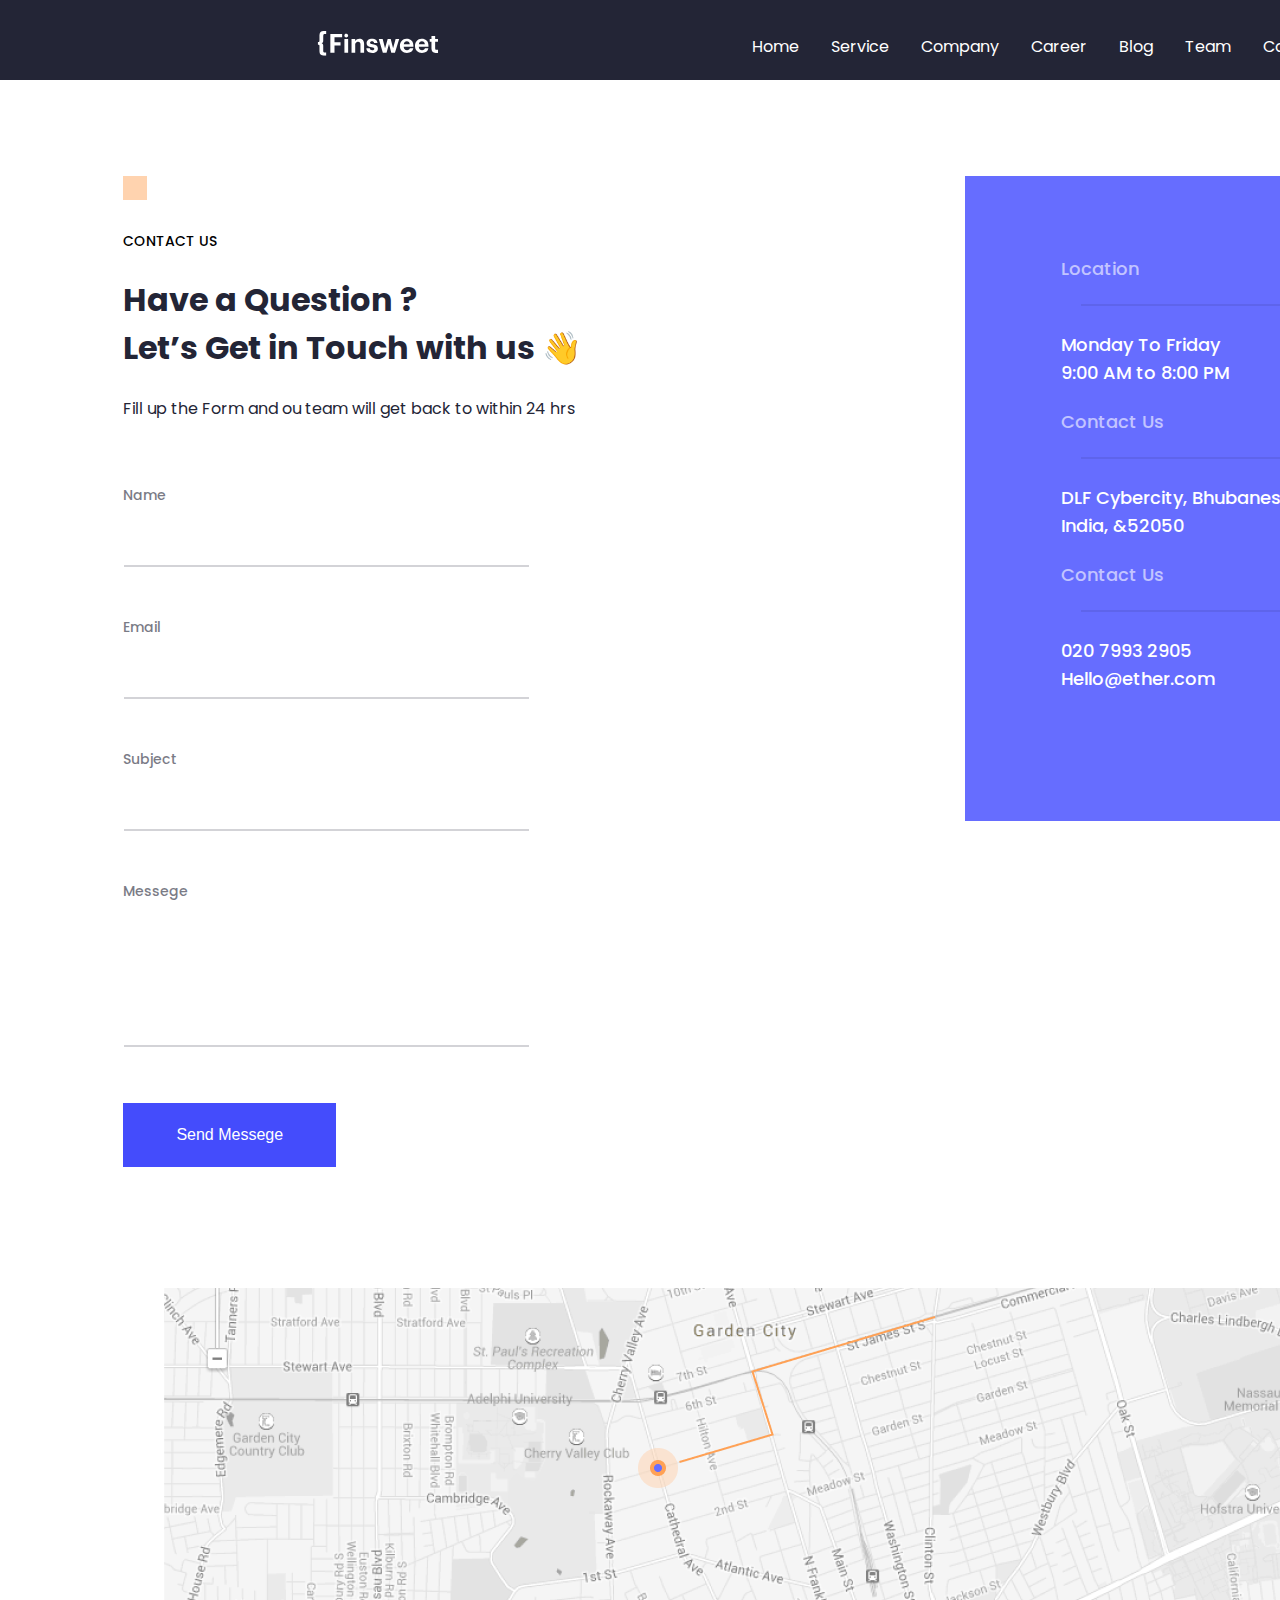
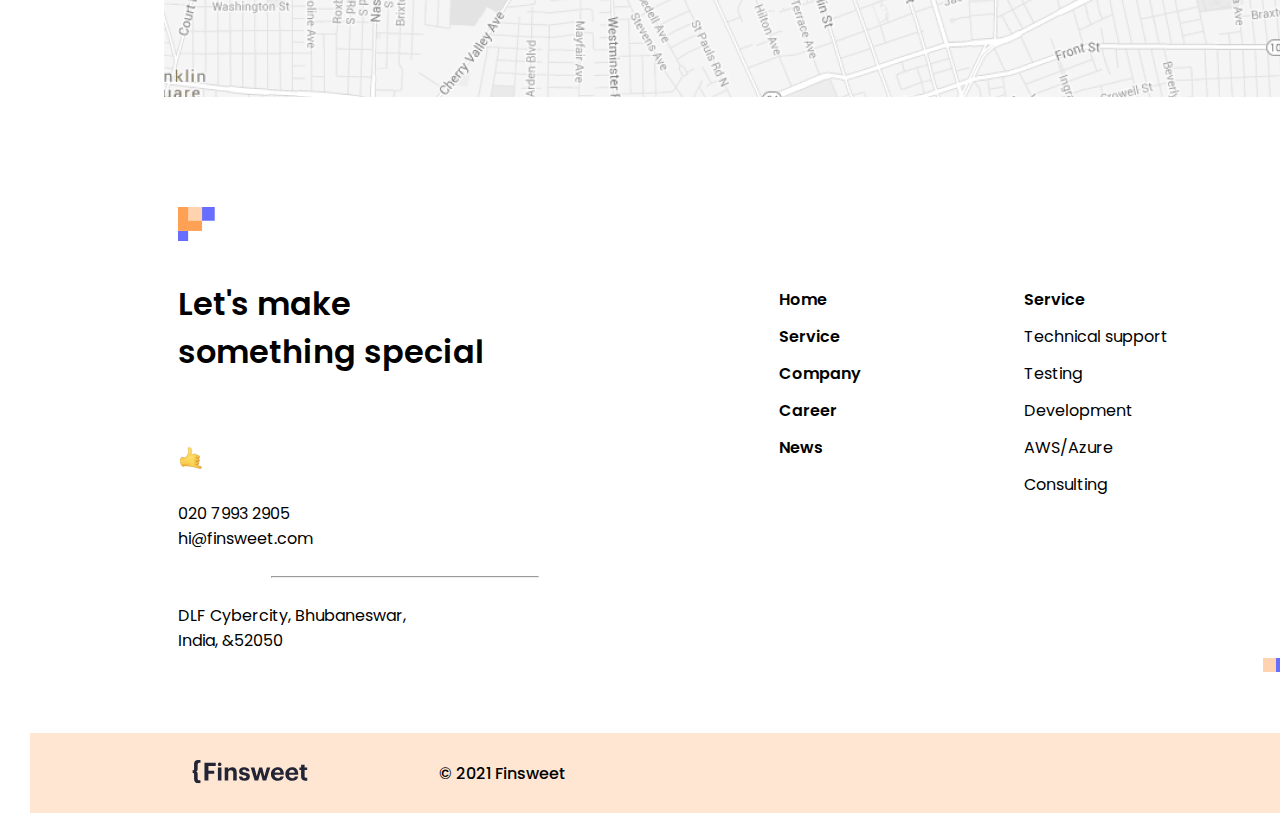
<file: team copy/team.html>
<!DOCTYPE html>
<html lang="en">
<head>
    <meta charset="UTF-8">
    <meta name="viewport" content="width=device-width, initial-scale=1.0">
    <title>Finweet | Contact us</title>
    <!-- STYLE -->
     <link rel="stylesheet" href="/team copy/team.css">
</head>
<body>
    <!-- Header start -->
     <header class="header">
        <nav>
            <hr class="header-hr">
            <div class="header-div">
                <div><img class="header-logo" src="/Home/images/Logo (3).svg" alt=""></div>
                <ul class="header-ul">
                    <li class="header-li"><a href="/Home/index.html" class="header-a">Home</a></li>
                    <li class="header-li"><a href="/Service/Service.html" class="header-a">Service</a></li>
                    <li class="header-li"><a href="/Company/Company.html" class="header-a">Company</a></li>
                    <li class="header-li"><a href="/Carer/Carrer.html" class="header-a">Career</a></li>
                    <li class="header-li"><a href="/blog/blog.html" class="header-a">Blog</a></li>
                    <li class="header-li"><a href="/team/team.html" class="header-a">Team</a></li>
                    <li class="header-li"><a href="/pages/Contact/Contact.html" class="header-a">Contact us</a></li>
                    <button class="header-button">
                        <a class="button-a" href="#">Clone project</a>
                        <img src="/Home/images/Icon.svg" alt="">
                    </button>
                </ul>
            </div>
        </nav>
     </header>
    <!-- Header end -->

     <!-- MAIN START -->
      <main class="main">
        <div class="maindiv1">
            <div class="mindiv2">
                <img src="/team copy/images/Shape (10).svg" alt="" class="maindiv">
                <p class="maindivp1">CONTACT US</p>
                <h1 class="maindivh1">Have a Question ? <br>
                    Let’s Get in Touch with us 👋
                </h1>
                <p class="maindivp2">Fill up the Form  and ou team will get back to within 24 hrs</p>


                <div class="maindivinput">
                    <p class="maindivinput__p">Name</p>
                    <input type="text" class="name">
                    <br>
                    <hr class="hrmain">
                    <br>
                    <br>
                    <p class="maindivinput__p">Email</p>
                    <input type="E-mail" class="name">
                    <br>
                    <hr class="hrmain">
                    <br>
                    <br>
                    <p class="maindivinput__p">Subject</p>
                    <input type="text" class="name">
                    <br>
                    <hr class="hrmain">
                    <br>
                    <br>
                    <p class="maindivinput__p">Messege</p>
                    <textarea class="maintextarea"></textarea>
                    <hr class="hrmain">
                </div>
                <div class="buttondiv">
                    <div class="buttondiv1"><button class="mainbutton"><p class="mainp3">Send Messege</p></button></div>
                    <div class="buttondiv1"><img class="imgmain" src="/team copy/images/Icon (3).svg" alt=""></div>
                </div>
            </div>

            <div class="maindiv3">
                <div class="maindiv4">

                    <div class="maindiv2">
                        <p class="maindiv2__p">
                            Location
                        </p>
                        <br>
                        <hr class="maindiv2__hr">
                        <br>
                        <h1 class="maindiv2__h1">Monday To Friday <br>
                            9:00 AM to 8:00 PM </h1>
                    </div>
                    <br>
                    <div class="maindiv2">
                        <p class="maindiv2__p">
                            Contact Us
                        </p>
                        <br>
                        <hr class="maindiv2__hr">
                        <br>
                        <h1 class="maindiv2__h1">DLF Cybercity, Bhubaneswar, <br>
                            India, &52050</h1>
                    </div>
                    <br>
                    <div class="maindiv2">
                        <p class="maindiv2__p">
                            Contact Us
                        </p>
                        <br>
                        <hr class="maindiv2__hr">
                        <br>
                        <h1 class="maindiv2__h1">020 7993 2905 <br>
                            Hello@ether.com</h1>
                    </div>
                </div>
            </div>
        </div>
        <img src="/team copy/images/Map Section.png" alt="" class="map">
      </main>
     <!-- MAIN END -->
<div>
   <!-- Footer start -->
   <div class="foter">
    <footer class="footer">
        <!--Footer bottom start-->
<footer class="bottom">
    <div class="div">
        <div>
            <img src="/Home/images/Shapes (6).svg" alt="">
            <h1 class="Bottom-h1">Let's make <br>
                something special</h1>
                <img class="bottom-img" src="/Home/images/best-removebg-preview.png" alt="">
                <br>
                <a class="bottom-a" href="tel:+020 7993 2905">020 7993 2905</a>
                <br>
                <a href="mailto:hi@finsweet.com" class="bottom-a">hi@finsweet.com</a>
                <br>
                <br>
                <hr class="bottom-hr">
                <br>
                <p>DLF Cybercity, Bhubaneswar, <br> 
                    India, &52050</p>
         </div>
            <div class="bottom-div">
                <ul class="bottom-ul">
                    <li class="bottom-li">Home</li>
                    <li class="bottom-li"><a href="/pages/Service/Service.html" class="bottom-a-li">Service</a></li>
                    <li class="bottom-li"><a href="/pages/company/Company.html" class="bottom-a-li">Company</a></li>
                    <li class="bottom-li"><a href="/pages/career/career.html" class="bottom-a-li">Career </a></li>
                    <li class="bottom-li"><a href="#" class="bottom-a-li">News</a></li>
                </ul>
        </div>
        <div>
            <div class="bottom-div">
                <ul class="bottom-ul">
                    <li class="bottom-li">Service</li>
                    <li class="bottom-li"><a href="#" class="bottom-a-li2">Technical support</a></li>
                    <li class="bottom-li"><a href="#" class="bottom-a-li2">Testing</a></li>
                    <li class="bottom-li"><a href="#" class="bottom-a-li2">Development</a></li>
                    <li class="bottom-li"><a href="#" class="bottom-a-li2">AWS/Azure </a></li>
                    <li class="bottom-li"><a href="#" class="bottom-a-li2">Consulting</a></li>
                </ul>
            </div>
        </div>
                        <div class="bottom-div">
                <ul class="bottom-ul">
                    <li class="bottom-li">Service</li>
                    <li class="bottom-li"><a href="#" class="bottom-a-li2">About Us</a></li>
                    <li class="bottom-li"><a href="#" class="bottom-a-li2">Testimonial</a></li>
                    <li class="bottom-li"><a href="#" class="bottom-a-li2">Privacy Policy</a></li>
                    <li class="bottom-li"><a href="#" class="bottom-a-li2">Terms of use</a></li>
                    <li class="bottom-li"><a href="/pages/Blog/Blog.html" class="bottom-a-li2">Blog</a></li>
                </ul>
            </div>
        </div>
        <div class="Shapes">
            <img src="/Home/images/Shapes (7).svg" alt="">
            <img src="/Home/images/Contact (1).svg" alt="">
        </div>
    </div>
</footer>
<!--Footer bottom end-->
<br>
<br>
<!--Footer top start-->
<footer class="top">
    <div class="Fotter-top-div">
    <img class="Fotter-top-img" src="/Home/images/Logo (7).svg" alt="">
    <span class="Fotter-top-span"> &copy 2021 Finsweet</span>
    <div class="Fotter-top-div2">
        <a href="" class="Fotter-top-a"><img src="/Home/images/Facebook.svg" alt="" class="Fotter-top-icons"></a>
        <a href="" class="Fotter-top-a"><img src="/Home/images/Twitter.svg" alt="" class="Fotter-top-icons"></a>
        <a href="" class="Fotter-top-a"><img src="/Home/images/Instagram.svg" alt="" class="Fotter-top-icons"></a>
        <a href="" class="Fotter-top-a"><img src="/Home/images/LinkedIn.svg" alt="" class="Fotter-top-icons"></a>
    </div>
    </div>
</footer>
<!--Footer top end-->
</footer>
<!-- Footer end -->
</div>
</body>
</html>
</file>
<file: blog inner/bloginner.css>
@import url('https://fonts.googleapis.com/css2?family=Poppins:ital,wght@0,100;0,200;0,300;0,400;0,500;0,600;0,700;0,800;0,900;1,100;1,200;1,300;1,400;1,500;1,600;1,700;1,800;1,900&display=swap');
*{
    margin: 0;
    padding: 0;
    box-sizing: border-box;
}
html{
    scroll-behavior: smooth;
    height: 100%;
}
body{
    font-family: 'Poppins';
    width: 1600;
    height: 2607px;
}
.header{
    margin-left: auto;
    margin-right: auto;
    width: 1600px;
    height: 80px;
    background-color:#232536;
}
.header-logo{
    width: 122px;
    height: 24.71px;
    margin-left: 160px;
    gap: 0px;
    opacity: 0px;
}
.header-div{
    display: flex;
    align-items: center;
    justify-content: space-between;
    margin-top: 25px;
}
.header-ul{
    display: flex;
    align-items: center;
    gap: 32px;
    margin-right: 100px;
}
.header-a{
    text-decoration: none;
    color: #fff;
}
.header-a:hover{
    opacity: 80%;
}
.header-a:active{
    opacity: 60%;
}
.header-hr{
    width: 48px;
    height: 0px;
    margin-left: 830px;
    gap: 0px;
    border: 3px 0px 0px 0px;
    opacity: 0px;
    border: 3px solid #232536;
}
.header-li{
    list-style: none;
}
.header-button{
    border: none;
    background-color: #232536;
    gap: 8px;
}
.button-a{
    text-decoration: none;
    color: #FFD3AF;
    gap: 8px;
    font-family: 'Poppins';
}
.header-button:hover{
    opacity: 80%;
}
.header-button:active{
    opacity: 60%;
}
.hr{
    margin-left: auto;
    margin-right: auto;
    width: 1600px;
    background-color: rgb(86, 86, 86);
    margin-top: 12px;
}

.main-div{
    background-color: #232536;
    width: 1600px;
    height: 898px;
    display: flex;
}
.main-img{
    margin-top: 152px;
    margin-left: 160px;
}
.main-h1{
    color: #fff;
    font-size: 50px;
    font-weight: 600;
    margin-top: 30px;
    margin-left: 160px;
}
.main-p{
    color: #fff;
    margin-left: 160px;
    margin-top: 50px;
}

.main-img1{
    width: 503px;
    height: 602px;
    margin-left: 800px;
}
.main-icon{
    margin-bottom: 8px;
    margin-right: 14px;
}
.icon1{
    margin-bottom: 3px;
    margin-right: 26px;
}
.svg{
    margin-left: 160px;
    margin-top: 32px;
}
.main-button2{
    border: none;
    width: 219px;
    height: 64px;
    background-color: #666DFF;
    margin-left: 160px;
    margin-top: 32px;
}
p{
    margin-right: 19px;
    margin-top: 15px;
    font-weight: 400;
    font-size: 20px;
    color: #fff;
}
.div-title{
    margin-left: 160px;

}
.top{
    margin-bottom: 2000px;
    margin-left: auto;
    margin-right: auto;
    width: 1600px;
    height: 80px;
    background-color: #FFE6D2;
}
.Fotter-top-div{
    display: flex;
    align-items: center;
    margin-top: 60px;
}
.Fotter-top-img{
    width: 120px;
    height: 24px;
    margin-left: 160px;
    margin-bottom: 28px;
    margin-top: 27px;
}
.Fotter-top-span{
    font-weight: 500;
    align-items: center;
    margin-top: 2px;
    margin-left: 120px;
}
.Fotter-top-div2{
    gap: 27px;
    display: flex;
    margin-left: 750px;
}
.Fotter-top-a{
    width: 16px;
    height: 16px;
}

.bottom{
    margin-left: auto;
    margin-right: auto;
    width: 1278px;
    height: 416px;
    background-color:#fff;
    margin-top: 96px;
}
.Bottom-h1{
    margin-top: 32px;
    color: black;
    width: 453px;
    height: 166px;
    font-weight: 600;
}
.bottom-img{
    width: 24px;
    margin-bottom: 24px;
}
.bottom-a{
    text-decoration: none;
    color: black;
    margin-right: 12px;
}
.bottom-hr{
    width: 268px;
}
.bottom-a-li{
    text-decoration: none;
    font-weight: 600;
    color: black;
    gap: 12px;
}
.bottom-li{
    font-weight: 600;
    list-style: none;
    gap: 61px;
    margin-top: 12px;
}
.bottom-a-li2{
    text-decoration: none;
    color: black;
    font-weight: 400;
}
.div{
    display: flex;
}
strong{
    color: black;
}
.bottom-ul{
    margin-left: 61px;
    margin-top: 80px;
}
.bottom-a-li2:hover{
    color: #FFA155;
}
.bottom-a-li2:active{
    color: #FFA155;
}
.bottom-a-li:hover{
    color: #FFA155;
}
.bottom-a-li:active{
    color: #FFA155;
}
.bottom-div{
    margin-left: 70px;
}
.Shapes{
    display: flex;
    align-items:center;
    gap: 8px;
    margin-left: 1100px;
}
.header-section{
    width: 1600px;
    height: 898px;
    background-color: #232536;
}
.tortburchak{
    width: 24px;
    height: 24px;
}
.Transform{
    color: #fff;
    font-size: 58px;
    line-height: 68px;
    font-weight: 600;
}
.the{
    color: #ffffff;
    opacity: 60%;
    font-size: 16px;
    font-weight: 300;
    line-height: 24px;
}
.but{
    width: 219px;
    height: 64px;
    background-color:  #444CFC;
    border: none;
    line-height: 24px;
}
.but:hover{
    background-color: #666DFF;
}
.jpg-img{
    width: 563px;
    height: 632px;
    margin-left: 93px;
    margin-top: 96px;
}
.header-img-button{
    display: flex;
}
.form{
    margin-top: 152px;
    margin-left: 160px;
}
.headerp{
    color: #fff;
    opacity: 60%;
    line-height: 20px;
    font-weight: 300;
    font-size: 14px;
}
.headerh5{
    color: #fff;
    line-height: 28px;
    font-weight: 400;
    font-size: 18px;
}
.headerp-1{
    margin-left: 160px;
    margin-top: 60px;
}
.hh{
    display: flex;
}
.header-ico{
    display: flex;
    align-items: center;
    margin-top: 48px;
    margin-left: 40px;
    gap: 32px;
}
.us{
    color: #232536;
    font-weight: 400;
    font-size: 14px;
    line-height: 20px;
    letter-spacing: 3px;
}
.maindiv{
    margin-top: 1008px;
    width: 1280px;
    height: 174px;
    background-color: #fff;
    margin-left: auto;
    margin-right: auto;
    display: flex;
}
.mainh2{
    color: #232536;
    font-weight: 600;
    font-size: 48px;
    line-height: 58px;
}
.main-h2{
    color: #232536;
    font-weight: 500;
    font-size: 36px;
    line-height: 54px;
    margin-top: 12px;
}
.mainp1{
    color: #232536;
    opacity: 60%;
    font-weight: 300;
    font-size: 16px;
    line-height: 24;
}
.main21{
    width: 1279px;
    height: 210px;
    align-items: center;
    margin-left: 160px;
}
.margin{
    margin-top: 16px;
    margin-right: 40px;
}
.mainh3{
    color: #232536;
    font-weight: 600;
    font-size: 36px;
    line-height: 54px;
}
.mainp2{
    color: #232536;
    font-family: 'Poppins';
    font-weight: 300;
    font-size: 16px;
    line-height: 24px;
}
.maindiv2{
    margin-left: 19px;
    margin-top:50px;
}
.maindiv5{
    width: 1280px;
    height: 446px;
    display: flex;
    margin-bottom: 12px;
}
.div1{
    margin-right: 160px;
    width: 1280px;
    height: 590px;
    margin-top: 90px;
}
.imgdiv{
    width: 430px;
    height: 446px;
}
.img{
    margin-left: 12px;
    width: 418px;
    height: 446px;
}
.img1{
    margin-bottom: 400px;
    margin-right: 15px;
}
.main{
    width: 1600px;
    height: 3124px;
    margin-right: 40px;
    margin-left: auto;
    margin-right: auto;
}
.h1{
    color: #232536;
    font-weight: 600;
    font-size: 36px;
    line-height: 54px;
}
.p1{
    color: #232536;
    font-weight: 500;
    font-size: 16px;
    line-height: 24px;
}
.project{
    width: 400px;
    height: 102px;
    margin-left: 12px;
    gap: 67px;
    display: flex;
}
.projectt{
    margin-top: 48px;
}
.button2{
    background-color: #fff;
    width: 156px;
    height: 24px;
    border: none;
}
.button2:hover{
    color: #FFA155;
}
.button1{
    display: flex;
    margin-top: 42px;
    margin-left: 492px;
}
.section1{
    width: 1600px;
    height: 660px;
    background-color: #ECF8F9;
    margin-top: 780px;
}
.sectionp{
    color: #232536;
    font-weight: 400;
    font-size: 14px;
    letter-spacing: 3px;
    line-height: 24px;
}
.sectionh2{
    color: #232536;
    font-weight: 600;
    font-size: 48px;
    line-height: 58px;
}
.sectionp1{
    color: #5D5F6D;
    font-weight: 400;
    font-size: 14px;
    line-height: 24px;
}
.section-div{
    display: flex;
}
.Right{
    margin-top: 96px;
    margin-left: 141px;
}
.Our{
    margin-top: 142px;
    margin-left: 160px;
}
.section-2{
    background-color: #FFE6D2;
    width: 1600px;
    height: 917px;
}
.section-h1{
    color: #232536;
    font-weight: 600;
    font-size: 48px;
    line-height: 58px;
}
.section-button{
    background-color: #444CFC;
    width: 214px;
    height: 64px;
    border: none;
    line-height: 24px;
}
.section-button:hover{
    color: #666DFF;
}

.sectionp2{
    color: #232536;
    font-weight: 400;
    font-size: 14px;
    letter-spacing: 3px;
    line-height: 24px;
}
.section22{
    width: 1608px;
    height: 917px;
    background-color: #FFD3AF;
}
.Section{
    width: 1600px;
    height: 917px;
    background-color:#FFD3AF;
}
.servise{
    margin-left: 160px;
    margin-top: 96px;
}
.bottoms{
    margin-left: 120px;
    margin-top: 80px;
}
.pppp{
    color: #000;
    opacity: 87%;
    font-weight: 500;
    font-size: 14px;
}
.hhhhh{
    color: #232536;
    font-weight: 600;
    font-size: 48px;
}
.aaaaa{
    color: #232536;
    font-weight: 300;
    font-size: 14px;
    line-height: 24px;
}
.ooo{
    margin-left: 160px;
    margin-top: 96px;
}
.svf{
    display: flex;
    gap: 48px;
    margin-left: 160px;
    margin-top: 68px;
}
.svfg{
    display: flex;
    gap: 48px;
    margin-left: 160px;
    margin-top: 12px;  
}
.gul{
    background-color: #F9F9FF;
    width: 1600px;
    height: 587px;
    margin-top: 96px;
    display: flex;
}
.love{
    color: #232536;
    font-weight: 600;
    font-size: 48px;
    line-height: 58px;
}
.you{
    color: #232536;
    font-weight: 400;
    font-size: 18px;
    line-height: 29px;
}
.long{
    color: #232536;
    font-weight: 400;
    font-size: 16px;
    line-height: 24px;
}
.oq{
    background-color:#fff;
    width: 624px;
    height: 395px;
    margin-left: 154px;
    margin-top: 140px;
}
.qute{
    margin-left: 500px;
    margin-bottom: 329px;
}
.ssss{
    margin-left: 160px;
    display: flex;
}
.local{
    margin-top: 102px;
}
.rang{
    background-color: #ECF8F9;
    width: 1600px;
    height: 581px;
}
.Blog{
    color: #232536;
    font-weight: 600;
    font-size: 48px;
}
.fff{
    margin-left: 160px;
}
.hhh{
    margin-top: 48px;
    margin-left: 130px;
}
.aaaa{
    margin-left: 32px;
}
.footer{
    margin-bottom: 1000px;
}
.inner{
    margin-top: 96px;
    margin-left: 160px;
}
.page{
    margin-top: 96px;
    margin-left: 160px;
}
.hhhhhhh{
    margin-left: 377px;
    margin-top: 96px;
}
p{
    color: #232536;
    font-weight: 400;
    font-size: 14px;
}
</file>
<file: Carer/Carer.css>
@import url('https://fonts.googleapis.com/css2?family=Poppins:ital,wght@0,100;0,200;0,300;0,400;0,500;0,600;0,700;0,800;0,900;1,100;1,200;1,300;1,400;1,500;1,600;1,700;1,800;1,900&display=swap');
*{
    margin: 0;
    padding: 0;
    box-sizing: border-box;
}
html{
    scroll-behavior: smooth;
    height: 100%;
}
body{
    font-family: 'Poppins';
    width: 1600;
    height: 2607px;
}
.header{
    margin-left: auto;
    margin-right: auto;
    width: 1600px;
    height: 80px;
    background-color:#232536;
}
.header-logo{
    width: 122px;
    height: 24.71px;
    margin-left: 160px;
    gap: 0px;
    opacity: 0px;
}
.header-div{
    display: flex;
    align-items: center;
    justify-content: space-between;
    margin-top: 25px;
}
.header-ul{
    display: flex;
    align-items: center;
    gap: 32px;
    margin-right: 100px;
}
.header-a{
    text-decoration: none;
    color: #fff;
}
.header-a:hover{
    opacity: 80%;
}
.header-a:active{
    opacity: 60%;
}
.header-hr{
    width: 48px;
    height: 0px;
    margin-left: 1035px;
    gap: 0px;
    border: 3px 0px 0px 0px;
    opacity: 0px;
    border: 3px solid #FFA155;
}
.header-li{
    list-style: none;
}
.header-button{
    border: none;
    background-color: #232536;
    gap: 8px;
}
.button-a{
    text-decoration: none;
    color: #FFD3AF;
    gap: 8px;
    font-family: 'Poppins';
}
.header-button:hover{
    opacity: 80%;
}
.header-button:active{
    opacity: 60%;
}
.hr{
    margin-left: auto;
    margin-right: auto;
    width: 1600px;
    background-color: rgb(86, 86, 86);
    margin-top: 12px;
}

.main-div{
    background-color: #232536;
    width: 1600px;
    height: 898px;
    display: flex;
}
.main-img{
    margin-top: 152px;
    margin-left: 160px;
}
.main-h1{
    color: #fff;
    font-size: 50px;
    font-weight: 600;
    margin-top: 30px;
    margin-left: 160px;
}
.main-p{
    color: #fff;
    margin-left: 160px;
    margin-top: 50px;
}

.main-img1{
    width: 503px;
    height: 602px;
    margin-left: 800px;
}
.main-icon{
    margin-bottom: 8px;
    margin-right: 14px;
}
.icon1{
    margin-bottom: 3px;
    margin-right: 26px;
}
.svg{
    margin-left: 160px;
    margin-top: 32px;
}
.main-button2{
    border: none;
    width: 219px;
    height: 64px;
    background-color: #666DFF;
    margin-left: 160px;
    margin-top: 32px;
}
p{
    margin-right: 19px;
    margin-top: 15px;
    font-weight: 400;
    font-size: 20px;
    color: #fff;
}
.div-title{
    margin-left: 160px;

}
.top{
    margin-bottom: 2000px;
    margin-left: auto;
    margin-right: auto;
    width: 1600px;
    height: 80px;
    background-color: #FFE6D2;
}
.Fotter-top-div{
    display: flex;
    align-items: center;
    margin-top: 60px;
}
.Fotter-top-img{
    width: 120px;
    height: 24px;
    margin-left: 160px;
    margin-bottom: 28px;
    margin-top: 27px;
}
.Fotter-top-span{
    font-weight: 500;
    align-items: center;
    margin-top: 2px;
    margin-left: 120px;
}
.Fotter-top-div2{
    gap: 27px;
    display: flex;
    margin-left: 750px;
}
.Fotter-top-a{
    width: 16px;
    height: 16px;
}

.bottom{
    margin-left: auto;
    margin-right: auto;
    width: 1278px;
    height: 416px;
    background-color:#fff;
    margin-top: 200px;
}
.Bottom-h1{
    margin-top: 32px;
    color: black;
    width: 453px;
    height: 166px;
    font-weight: 600;
}
.bottom-img{
    width: 24px;
    margin-bottom: 24px;
}
.bottom-a{
    text-decoration: none;
    color: black;
    margin-right: 12px;
}
.bottom-hr{
    width: 268px;
}
.bottom-a-li{
    text-decoration: none;
    font-weight: 600;
    color: black;
    gap: 12px;
}
.bottom-li{
    font-weight: 600;
    list-style: none;
    gap: 61px;
    margin-top: 12px;
}
.bottom-a-li2{
    text-decoration: none;
    color: black;
    font-weight: 400;
}
.div{
    display: flex;
}
strong{
    color: black;
}
.bottom-ul{
    margin-left: 61px;
    margin-top: 80px;
}
.bottom-a-li2:hover{
    color: #FFA155;
}
.bottom-a-li2:active{
    color: #FFA155;
}
.bottom-a-li:hover{
    color: #FFA155;
}
.bottom-a-li:active{
    color: #FFA155;
}
.bottom-div{
    margin-left: 70px;
}
.Shapes{
    display: flex;
    align-items:center;
    gap: 8px;
    margin-left: 1100px;
}
.header-section{
    width: 1600px;
    height: 898px;
    background-color: #232536;
}
.tortburchak{
    width: 24px;
    height: 24px;
}
.Transform{
    color: #fff;
    font-size: 58px;
    line-height: 68px;
    font-weight: 600;
}
.the{
    color: #ffffff;
    opacity: 60%;
    font-size: 16px;
    font-weight: 300;
    line-height: 24px;
}
.but{
    width: 219px;
    height: 64px;
    background-color:  #444CFC;
    border: none;
    line-height: 24px;
}
.but:hover{
    background-color: #666DFF;
}
.jpg-img{
    width: 563px;
    height: 632px;
    margin-left: 93px;
    margin-top: 96px;
}
.header-img-button{
    display: flex;
}
.form{
    margin-top: 152px;
    margin-left: 160px;
}
.headerp{
    color: #fff;
    opacity: 60%;
    line-height: 20px;
    font-weight: 300;
    font-size: 14px;
}
.headerh5{
    color: #fff;
    line-height: 28px;
    font-weight: 400;
    font-size: 18px;
}
.headerp-1{
    margin-left: 160px;
    margin-top: 60px;
}
.hh{
    display: flex;
}
.header-ico{
    display: flex;
    align-items: center;
    margin-top: 48px;
    margin-left: 40px;
    gap: 32px;
}
.us{
    color: #232536;
    font-weight: 400;
    font-size: 14px;
    line-height: 20px;
    letter-spacing: 3px;
}
.maindiv{
    margin-top: 1008px;
    width: 1280px;
    height: 174px;
    background-color: #fff;
    margin-left: auto;
    margin-right: auto;
    display: flex;
}
.mainh2{
    color: #232536;
    font-weight: 600;
    font-size: 48px;
    line-height: 58px;
}
.main-h2{
    color: #232536;
    font-weight: 500;
    font-size: 36px;
    line-height: 54px;
    margin-top: 12px;
}
.mainp1{
    color: #232536;
    opacity: 60%;
    font-weight: 300;
    font-size: 16px;
    line-height: 24;
}
.main21{
    width: 1279px;
    height: 210px;
    align-items: center;
    margin-left: 160px;
}
.margin{
    margin-top: 16px;
    margin-right: 40px;
}
.mainh3{
    color: #232536;
    font-weight: 600;
    font-size: 36px;
    line-height: 54px;
}
.mainp2{
    color: #232536;
    font-family: 'Poppins';
    font-weight: 300;
    font-size: 16px;
    line-height: 24px;
}
.maindiv2{
    margin-left: 19px;
    margin-top:50px;
}
.maindiv5{
    width: 1280px;
    height: 446px;
    display: flex;
    margin-bottom: 12px;
}
.div1{
    margin-right: 160px;
    width: 1280px;
    height: 590px;
    margin-top: 90px;
}
.imgdiv{
    width: 430px;
    height: 446px;
}
.img{
    margin-left: 12px;
    width: 418px;
    height: 446px;
}
.img1{
    margin-bottom: 400px;
    margin-right: 15px;
}
.main{
    width: 1600px;
    height: 3124px;
    margin-right: 40px;
    margin-left: auto;
    margin-right: auto;
}
.h1{
    color: #232536;
    font-weight: 600;
    font-size: 36px;
    line-height: 54px;
}
.p1{
    color: #232536;
    font-weight: 500;
    font-size: 16px;
    line-height: 24px;
}
.project{
    width: 400px;
    height: 102px;
    margin-left: 12px;
    gap: 67px;
    display: flex;
}
.projectt{
    margin-top: 48px;
}
.button2{
    background-color: #fff;
    width: 156px;
    height: 24px;
    border: none;
}
.button2:hover{
    color: #FFA155;
}
.button1{
    display: flex;
    margin-top: 42px;
    margin-left: 492px;
}
.section1{
    width: 1600px;
    height: 660px;
    background-color: #ECF8F9;
    margin-top: 780px;
}
.sectionp{
    color: #232536;
    font-weight: 400;
    font-size: 14px;
    letter-spacing: 3px;
    line-height: 24px;
}
.sectionh2{
    color: #232536;
    font-weight: 600;
    font-size: 48px;
    line-height: 58px;
}
.sectionp1{
    color: #5D5F6D;
    font-weight: 400;
    font-size: 14px;
    line-height: 24px;
}
.section-div{
    display: flex;
}
.Right{
    margin-top: 96px;
    margin-left: 141px;
}
.Our{
    margin-top: 142px;
    margin-left: 160px;
}
.section-2{
    background-color: #FFE6D2;
    width: 1600px;
    height: 917px;
}
.section-h1{
    color: #232536;
    font-weight: 600;
    font-size: 48px;
    line-height: 58px;
}
.section-button{
    background-color: #444CFC;
    width: 214px;
    height: 64px;
    border: none;
    line-height: 24px;
}
.section-button:hover{
    color: #666DFF;
}

.sectionp2{
    color: #232536;
    font-weight: 400;
    font-size: 14px;
    letter-spacing: 3px;
    line-height: 24px;
}
.section22{
    width: 1608px;
    height: 917px;
    background-color: #FFD3AF;
}
.Section{
    width: 1600px;
    height: 917px;
    background-color:#FFD3AF;
}
.servise{
    margin-left: 160px;
    margin-top: 96px;
}
.bottoms{
    margin-left: 120px;
    margin-top: 80px;
}
.pppp{
    color: #000;
    opacity: 87%;
    font-weight: 500;
    font-size: 14px;
}
.hhhhh{
    color: #232536;
    font-weight: 600;
    font-size: 48px;
}
.aaaaa{
    color: #232536;
    font-weight: 300;
    font-size: 14px;
    line-height: 24px;
}
.ooo{
    margin-left: 160px;
    margin-top: 96px;
}
.svf{
    display: flex;
    gap: 48px;
    margin-left: 160px;
    margin-top: 68px;
}
.svfg{
    display: flex;
    gap: 48px;
    margin-left: 160px;
    margin-top: 12px;  
}
.gul{
    background-color: #F9F9FF;
    width: 1600px;
    height: 587px;
    margin-top: 96px;
    display: flex;
}
.love{
    color: #232536;
    font-weight: 600;
    font-size: 48px;
    line-height: 58px;
}
.you{
    color: #232536;
    font-weight: 400;
    font-size: 18px;
    line-height: 29px;
}
.long{
    color: #232536;
    font-weight: 400;
    font-size: 16px;
    line-height: 24px;
}
.oq{
    background-color:#fff;
    width: 624px;
    height: 395px;
    margin-left: 154px;
    margin-top: 140px;
}
.qute{
    margin-left: 500px;
    margin-bottom: 329px;
}
.ssss{
    margin-left: 160px;
    display: flex;
}
.local{
    margin-top: 102px;
}
.rang{
    background-color: #ECF8F9;
    width: 1600px;
    height: 581px;
}
.Blog{
    color: #232536;
    font-weight: 600;
    font-size: 48px;
}
.fff{
    margin-left: 160px;
}
.hhh{
    margin-top: 48px;
    margin-left: 130px;
}
.aaaa{
    margin-left: 32px;
}
.footer{
    margin-bottom: 1000px;
}
.inner{
    margin-top: 96px;
    margin-left: 160px;
}
.page{
    margin-top: 96px;
    margin-left: 160px;
}
.hhhhhhh{
    width: 1280px;
    height: 949px;
    background-color: rgba(236, 248, 249, 1);
    margin-left: 160px;
}
p{
    color: #232536;
    font-weight: 400;
    font-size: 14px;
}
.hh__white__div{
    display: flex;
    gap: 32px;
    margin-left: 72px;
}
.white__div{
    margin-top: 78px;
}
.white__div1{
    margin-top: 32px;
}
.white__div2{
    margin-top: 32px;
}
.div__3{
    width: 1600px;
    height: 884px;
    margin-top: 96px;
    background: rgba(250, 250, 252, 1);
}
.div__3__div__1__div__2{
    margin-left: 160px;
    margin-top: 96px;
}
.div__2__p{
    top: 2110px;
    margin-left: 161px;
    gap: 0px;
    opacity: 0.87px;   
    color: rgba(0, 0, 0, 1);
    //styleName: Caption;
    font-family: Poppins;
    font-size: 14px;
    font-weight: 500;
    line-height: 20px;
    letter-spacing: 3px;
    text-align: left;
    text-underline-position: from-font;
    text-decoration-skip-ink: none;
}
.div__2__h1{
   margin-left: 159px;
   color: rgba(35, 37, 54, 1);
   //styleName: H3 Heading;
   font-family: Poppins;
   font-size: 36px;
   font-weight: 600;
   line-height: 54px;
   text-align: left;
   text-underline-position: from-font;
   text-decoration-skip-ink: none;

}
.div__2__p__2{
    margin-left: 159px;
    color: rgba(35, 37, 54, 1);
    //styleName: Paragraph;
    font-family: Poppins;
    font-size: 16px;
    font-weight: 400;
    line-height: 24px;
    text-align: left;
    text-underline-position: from-font;
    text-decoration-skip-ink: none;
}
.div__2__img{
    margin-left: 160px;
    margin-top: 64px
}
</file>
<file: Company/Company.css>
@import url('https://fonts.googleapis.com/css2?family=Poppins:ital,wght@0,100;0,200;0,300;0,400;0,500;0,600;0,700;0,800;0,900;1,100;1,200;1,300;1,400;1,500;1,600;1,700;1,800;1,900&display=swap');
*{
    margin: 0;
    padding: 0;
    box-sizing: border-box;
}
html{
    scroll-behavior: smooth;
    height: 100%;
}
body{
    font-family: 'Poppins';
    width: 1600;
    height: 5726px;
}
.header{
    margin-left: auto;
    margin-right: auto;
    width: 1600px;
    height: 80px;
    background-color:#232536;
}
.header-logo{
    width: 122px;
    height: 24.71px;
    margin-left: 160px;
    gap: 0px;
    opacity: 0px;
}
.header-div{
    display: flex;
    align-items: center;
    justify-content: space-between;
    margin-top: 25px;
}
.header-ul{
    display: flex;
    align-items: center;
    gap: 32px;
    margin-right: 100px;
}
.header-a{
    text-decoration: none;
    color: #fff;
}
.header-a:hover{
    opacity: 80%;
}
.header-a:active{
    opacity: 60%;
}
.header-hr{
    width: 59px;
    height: 0px;
    margin-left: 936px;
    gap: 0px;
    border: 3px 0px 0px 0px;
    opacity: 0px;
    border: 3px solid #FFA155;
}
.header-li{
    list-style: none;
}
.header-button{
    border: none;
    background-color: #232536;
    gap: 8px;
}
.button-a{
    text-decoration: none;
    color: #FFD3AF;
    gap: 8px;
    font-family: 'Poppins';
}
.header-button:hover{
    opacity: 80%;
}
.header-button:active{
    opacity: 60%;
}
.hr{
    margin-left: auto;
    margin-right: auto;
    width: 1600px;
    background-color: rgb(86, 86, 86);
    margin-top: 12px;
}

.main-div{
    background-color: #232536;
    width: 1600px;
    height: 898px;
    display: flex;
}
.main-img{
    margin-top: 152px;
    margin-left: 160px;
}
.main-h1{
    color: #fff;
    font-size: 50px;
    font-weight: 600;
    margin-top: 30px;
    margin-left: 160px;
}
.main-p{
    color: #fff;
    margin-left: 160px;
    margin-top: 50px;
}

.main-img1{
    width: 503px;
    height: 602px;
    margin-left: 800px;
}
.main-icon{
    margin-bottom: 8px;
    margin-right: 14px;
}
.icon1{
    margin-bottom: 3px;
    margin-right: 26px;
}
.svg{
    margin-left: 160px;
    margin-top: 32px;
}
.main-button2{
    border: none;
    width: 219px;
    height: 64px;
    background-color: #666DFF;
    margin-left: 160px;
    margin-top: 32px;
}
p{
    margin-right: 19px;
    margin-top: 15px;
    font-weight: 400;
    font-size: 20px;
    color: #fff;
}
.div-title{
    margin-left: 160px;

}
.top{
    margin-left: auto;
    margin-right: auto;
    width: 1540px;
    height: 80px;
    background-color: #FFE6D2;
}
.Fotter-top-div{
    display: flex;
    align-items: center;
    margin-top: 60px;
}
.Fotter-top-img{
    width: 120px;
    height: 24px;
    margin-left: 160px;
    margin-bottom: 28px;
    margin-top: 27px;
}
.Fotter-top-span{
    font-weight: 500;
    align-items: center;
    margin-top: 2px;
    margin-left: 120px;
}
.Fotter-top-div2{
    gap: 27px;
    display: flex;
    margin-left: 750px;
}
.Fotter-top-a{
    width: 16px;
    height: 16px;
}

.bottom{
    margin-left: auto;
    margin-right: auto;
    width: 1278px;
    height: 416px;
    background-color:#fff;
    margin-top: 1600px;
}
.Bottom-h1{
    margin-top: 32px;
    color: black;
    width: 453px;
    height: 166px;
    font-weight: 600;
}
.bottom-img{
    width: 24px;
    margin-bottom: 24px;
}
.bottom-a{
    text-decoration: none;
    color: black;
    margin-right: 12px;
}
.bottom-hr{
    width: 268px;
}
.bottom-a-li{
    text-decoration: none;
    font-weight: 600;
    color: black;
    gap: 12px;
}
.bottom-li{
    font-weight: 600;
    list-style: none;
    gap: 61px;
    margin-top: 12px;
}
.bottom-a-li2{
    text-decoration: none;
    color: black;
    font-weight: 400;
}
.div{
    display: flex;
}
strong{
    color: black;
}
.bottom-ul{
    margin-left: 61px;
    margin-top: 80px;
}
.bottom-a-li2:hover{
    color: #FFA155;
}
.bottom-a-li2:active{
    color: #FFA155;
}
.bottom-a-li:hover{
    color: #FFA155;
}
.bottom-a-li:active{
    color: #FFA155;
}
.bottom-div{
    margin-left: 70px;
}
.Shapes{
    display: flex;
    align-items:center;
    gap: 8px;
    margin-left: 1100px;
}
.header-section{
    width: 1600px;
    height: 898px;
    background-color: #232536;
}
.tortburchak{
    width: 24px;
    height: 24px;
}
.Transform{
    color: #fff;
    font-size: 58px;
    line-height: 68px;
    font-weight: 600;
}
.the{
    color: #ffffff;
    opacity: 60%;
    font-size: 16px;
    font-weight: 300;
    line-height: 24px;
}
.but{
    width: 219px;
    height: 64px;
    background-color:  #444CFC;
    border: none;
    line-height: 24px;
}
.but:hover{
    background-color: #666DFF;
}
.jpg-img{
    width: 563px;
    height: 632px;
    margin-left: 93px;
    margin-top: 96px;
}
.header-img-button{
    display: flex;
}
.form{
    margin-top: 152px;
    margin-left: 160px;
}
.headerp{
    color: #fff;
    opacity: 60%;
    line-height: 20px;
    font-weight: 300;
    font-size: 14px;
}
.headerh5{
    color: #fff;
    line-height: 28px;
    font-weight: 400;
    font-size: 18px;
}
.headerp-1{
    margin-left: 160px;
    margin-top: 60px;
}
.hh{
    display: flex;
}
.header-ico{
    display: flex;
    align-items: center;
    margin-top: 48px;
    margin-left: 40px;
    gap: 32px;
}
.us{
    color: #232536;
    font-weight: 400;
    font-size: 14px;
    line-height: 20px;
    letter-spacing: 3px;
}
.maindiv{
    margin-top: 1008px;
    width: 1280px;
    height: 174px;
    background-color: #fff;
    margin-left: auto;
    margin-right: auto;
    display: flex;
}
.mainh2{
    color: #232536;
    font-weight: 600;
    font-size: 48px;
    line-height: 58px;
}
.main-h2{
    color: #232536;
    font-weight: 500;
    font-size: 36px;
    line-height: 54px;
    margin-top: 12px;
}
.mainp1{
    color: #232536;
    opacity: 60%;
    font-weight: 300;
    font-size: 16px;
    line-height: 24;
}
.main21{
    width: 1279px;
    height: 210px;
    align-items: center;
    margin-left: 160px;
}
.margin{
    margin-top: 16px;
    margin-right: 40px;
}
.mainh3{
    color: #232536;
    font-weight: 600;
    font-size: 36px;
    line-height: 54px;
}
.mainp2{
    color: #232536;
    font-family: 'Poppins';
    font-weight: 300;
    font-size: 16px;
    line-height: 24px;
}
.maindiv2{
    margin-left: 96px;
    margin-top:50px;
}
.maindiv5{
    width: 1280px;
    height: 446px;
    display: flex;
    margin-bottom: 12px;
}
.div1{
    margin-right: 160px;
    width: 1280px;
    height: 590px;
    margin-top: 90px;
}
.imgdiv{
    width: 430px;
    height: 446px;
}
.img{
    margin-left: 12px;
    width: 418px;
    height: 446px;
}
.img1{
    margin-bottom: 400px;
    margin-right: 15px;
}
.main{
    width: 1600px;
    height: 3124px;
    margin-right: 40px;
    margin-left: auto;
    margin-right: auto;
}
.h1{
    color: #232536;
    font-weight: 600;
    font-size: 36px;
    line-height: 54px;
}
.p1{
    color: #232536;
    font-weight: 500;
    font-size: 16px;
    line-height: 24px;
}
.project{
    width: 400px;
    height: 102px;
    margin-left: 12px;
    gap: 67px;
    display: flex;
}
.projectt{
    margin-top: 48px;
}
.button2{
    background-color: #fff;
    width: 156px;
    height: 24px;
    border: none;
}
.button2:hover{
    color: #FFA155;
}
.button1{
    display: flex;
    margin-top: 42px;
    margin-left: 492px;
}
.section1{
    width: 1600px;
    height: 660px;
    background-color: #ECF8F9;
    margin-top: 780px;
}
.sectionp{
    color: #232536;
    font-weight: 400;
    font-size: 14px;
    letter-spacing: 3px;
    line-height: 24px;
}
.sectionh2{
    color: #232536;
    font-weight: 600;
    font-size: 48px;
    line-height: 58px;
}
.sectionp1{
    color: #5D5F6D;
    font-weight: 400;
    font-size: 14px;
    line-height: 24px;
}
.section-div{
    display: flex;
}
.Right{
    margin-top: 96px;
    margin-left: 141px;
}
.Our{
    margin-top: 142px;
    margin-left: 160px;
}
.section-2{
    background-color: #FFE6D2;
    width: 1600px;
    height: 917px;
}
.section-h1{
    color: #232536;
    font-weight: 600;
    font-size: 48px;
    line-height: 58px;
}
.section-button{
    background-color: #444CFC;
    width: 214px;
    height: 64px;
    border: none;
    line-height: 24px;
}
.section-button:hover{
    color: #666DFF;
}

.sectionp2{
    color: #232536;
    font-weight: 400;
    font-size: 14px;
    letter-spacing: 3px;
    line-height: 24px;
}
.section22{
    width: 1608px;
    height: 917px;
    background-color: #FFD3AF;
}
.Section{
    width: 1600px;
    height: 917px;
    background-color:#FFD3AF;
}
.servise{
    margin-left: 160px;
    margin-top: 96px;
}
.bottoms{
    margin-left: 120px;
    margin-top: 80px;
}
.pppp{
    color: #000;
    opacity: 87%;
    font-weight: 500;
    font-size: 14px;
}
.hhhhh{
    color: #232536;
    font-weight: 600;
    font-size: 48px;
}
.aaaaa{
    color: #232536;
    font-weight: 300;
    font-size: 14px;
    line-height: 24px;
}
.ooo{
    margin-left: 160px;
    margin-top: 96px;
}
.svf{
    display: flex;
    gap: 48px;
    margin-left: 160px;
    margin-top: 68px;
}
.svfg{
    display: flex;
    gap: 48px;
    margin-left: 160px;
    margin-top: 12px;  
}
.gul{
    background-color: #F9F9FF;
    width: 1600px;
    height: 587px;
    margin-top: 96px;
    display: flex;
}
.love{
    color: #232536;
    font-weight: 600;
    font-size: 48px;
    line-height: 58px;
}
.you{
    color: #232536;
    font-weight: 400;
    font-size: 18px;
    line-height: 29px;
}
.long{
    color: #232536;
    font-weight: 400;
    font-size: 16px;
    line-height: 24px;
}
.oq{
    background-color:#fff;
    width: 624px;
    height: 395px;
    margin-left: 154px;
    margin-top: 140px;
}
.qute{
    margin-left: 500px;
    margin-bottom: 329px;
}
.ssss{
    margin-left: 160px;
    display: flex;
}
.local{
    margin-top: 102px;
}
.rang{
    background-color: #ECF8F9;
    width: 1600px;
    height: 581px;
}
.Blog{
    color: #232536;
    font-weight: 600;
    font-size: 48px;
}
.fff{
    margin-left: 160px;
}
.hhh{
    margin-top: 48px;
    margin-left: 130px;
}
.aaaa{
    margin-left: 32px;
}
.footer{
    margin-bottom: 1000px;
}
.div1{
    width: 1276px;
    height: 848px;
    margin-left: 160px;
    background-image: url(/Company/images/Shape\ \(5\).svg);
    background-repeat: no-repeat;
    background-position: left top;
}
.div{
    width: 1276px;
    height: 848px;
    background-image: url(/Company/images/Shapes\ \(13\).svg);
    background-repeat: no-repeat;
    background-position: right top 83px;
}
.div1__p{
    margin-top: 16px;
    font-size: 14px;
    font-weight: 500;
    color: rgba(0, 0, 0, 1);
    line-height: 20px;
    letter-spacing: 3px;
    padding-top: 24px;
}
.div1__h1{
    margin-top: 20px;
    font-size: 48px;
    font-weight: 600;
    line-height: 58px;
    color: rgba(35, 37, 54, 1);
}
.div1__p1{
    color: rgba(35, 37, 54, 1);
    font-size: 16px;
    font-weight: 400;
    opacity: 87%;
}
.div__img{
    display: flex;
    align-items: center;
    gap: 12px;
    margin-right: 12px;
    margin-top: 64px;
}
.div5{
    width: 1280px;
    height: 368px;
    margin-top: 300px;
    margin-left: 160px;
}
.div1__p{
    font-size: 16px;
    font-weight: 600;
    line-height: 28px;
    color: rgba(35, 37, 54, 1);
}
.div1__h1{
    color: rgba(35, 37, 54, 1);
    font-weight: 600;
    font-size: 36px;
    line-height: 54px;
    margin-top: 16px;
}
.div1__p1{
    color: rgba(35, 37, 54, 1);
    opacity: 87%;
    font-weight: 400;
    font-size: 16px;
    line-height: 24px;
}
.div6{
    background: rgba(255, 211, 175, 0.57);
    width: 624px;
    height: 368px;
    display: flex;
}
.div1__h2{
    color: rgba(35, 37, 54, 1);
    font-weight: 600;
    font-size: 36px;
    margin-left: 110px;
}
.div6__img{
    margin-left: 160px;
    margin-top: 62px;
}
.div6__div2{
    display: flex;
    align-items: center;
}
.div6__img2{
    margin-left: 62px;
    margin-top: 62px;
}
.div6__1{
    display: flex;
    gap: 62px;
    margin-left: 160px;
}
.div7{
    display: flex;
    margin-top: 190px;
}
.img1{
    margin-right: 21px;
}
.div5{
    display: flex;
}
.div5__div2{
    width: 624px;
    height: 368px;
    background: #FFD3AF91;
}
.div1__h2{
    font-weight: 600;
    font-size: 36px;
}
.div2__div1{
    padding-top: 62px;
}
.div2__img{
    padding-left: 110px;
}
.div2__p{
    font-weight: 600;
    font-size: 16px;
    color: #232536;
    padding-left: 110px;
    padding-bottom: 13px;
}
.div5__img{
    width: 1280px;
    height: 106px;
    padding-left: 160px;
    margin-top: 96px;
}
.div8{
    background-color: #ECF8F9;
    width: 1600px;
    height: 660px;
    margin-top: 1800px;
    display: flex;
}
.div8__p{
    font-weight: 500;
    font-size: 14px;
    line-height: 20px;
    color: #000;
}
.div8__div1{
    padding-top: 142px;
    margin-left: 160px;
}
.div8__div1__p{
    font-weight: 400;
    font-size: 16px;
    color: #5D5F6D;
}
.div8__div2__img{
    padding-top: 96px;
    padding-left: 141px;
}
.div9{
    width: 1273px;
    height: 727px;
    margin-top: 96px;
    margin-left: 163px;
}
.div9__span{
    font-weight: 500;
    font-size: 14px;
    line-height: 20px;
}
.div9__h1{
    color: #232536;
    font-weight: 600;
    font-size: 36px;
    line-height: 54px;
}
.div9__p{
    font-weight: 400;
    font-size: 16px;
    color: #232536;
    opacity: 60%;
}
.div9__img{
    padding-top: 64px;
}
.div10{
    margin-top: 96px;
    margin-left: 163px;
}
.div10__span{
    font-weight: 500;
    font-size: 14px;
    line-height: 20px;
}
.div10__h1{
    font-weight: 600;
    font-size: 48px;
    line-height: 58px;
    color: #232536;
}
.div10__p{
    font-weight: 400;
    font-size: 16px;
    color: #232536;
    opacity: 87%;
}
.div11{
    margin-top: 64px;
    margin-left: 163px;
}
.div11__div1{
    display: flex;
}
.div11__png:hover{
    background-color: #232536;
    opacity: 90%;
}
</file>
<file: team copy/team.css>
@import url('https://fonts.googleapis.com/css2?family=Poppins:ital,wght@0,100;0,200;0,300;0,400;0,500;0,600;0,700;0,800;0,900;1,100;1,200;1,300;1,400;1,500;1,600;1,700;1,800;1,900&display=swap');
*{
    margin: 0;
    padding: 0;
    box-sizing: border-box;
    margin-left: auto;
    margin-right: auto;
}
html{
    scroll-behavior: smooth;
    height: 100%;
    width: 1600px;
    height: 1103px;
}
body{
    font-family: 'Poppins';
}
.header{
    width: 1600px;
    height: 80px;
    background-color:#232536;
}
.header-logo{
    width: 122px;
    height: 24.71px;
    margin-left: 160px;
    gap: 0px;
    opacity: 0px;
}
.header-div{
    display: flex;
    align-items: center;
    justify-content: space-between;
    margin-top: 25px;
}
.header-ul{
    display: flex;
    align-items: center;
    gap: 32px;
    margin-right: 100px;
}
.header-a{
    text-decoration: none;
    color: #fff;
}
.header-a:hover{
    opacity: 80%;
}
.header-a:active{
    opacity: 60%;
}
.header-hr{
    width: 51px;
    height: 0px;
    margin-left: 1300px;
    gap: 0px;
    border: 3px 0px 0px 0px;
    opacity: 0px;
    border: 3px solid orange;
}
.header-li{
    list-style: none;
}
.header-button{
    border: none;
    background-color: #232536;
    gap: 8px;
}
.button-a{
    text-decoration: none;
    color: #FFD3AF;
    gap: 8px;
    font-family: 'Poppins';
}
.header-button:hover{
    opacity: 40%;
}
.header-button:active{
    opacity: 60%;
}

.top{
    width: 1540px;
    height: 80px;
    background-color: #FFE6D2;
}
.Fotter-top-div{
    display: flex;
    align-items: center;
    margin-top: 60px;
    padding-right: 90px;
}
.Fotter-top-img{
    width: 120px;
    height: 24px;
    margin-left: 160px;
    margin-bottom: 28px;
    margin-top: 27px;
}
.Fotter-top-span{
    font-weight: 500;
    align-items: center;
    margin-top: 2px;
    margin-left: 120px;
}
.Fotter-top-div2{
    gap: 27px;
    display: flex;
    margin-left: 750px;
}
.Fotter-top-a{
    width: 16px;
    height: 16px;
}
.bottom{
    width: 1278px;
    height: 416px;
    background-color:#fff;
    margin-left: 162px;
    margin-top: 96px;
}
.Bottom-h1{
    margin-top: 32px;
    color: black;
    width: 453px;
    height: 166px;
    font-weight: 600;
}
.bottom-img{
    width: 24px;
    margin-bottom: 24px;
}
.bottom-a{
    text-decoration: none;
    color: black;
    margin-right: 12px;
}
.f-b{
    margin-top: 20px;
}

.bottom-hr{
    width: 268px;
}
.bottom-a-li{
    text-decoration: none;
    font-weight: 600;
    color: black;
    gap: 12px;
}
.bottom-li{
    font-weight: 600;
    list-style: none;
    gap: 61px;
    margin-top: 12px;
}
.bottom-a-li2{
    text-decoration: none;
    color: black;
    font-weight: 400;
}
.div{
    display: flex;
    margin-top: 103px;
}
.bottom-ul{
    margin-left: 61px;
    margin-top: 80px;
}
.bottom-div{
    margin-left: 70px;
}
.Shapes{
    display: flex;
    align-items:center;
    gap: 8px;
    margin-left: 1100px;
}
.div-header-i{
    width: 505px;
    height: 594px;
    margin-top: 96px;
    margin-left: 549px;
}
.Melo{
    color: #232536;
    font-weight: 800;
    font-size: 36px;
    margin-left: 40px;
    line-height: 54px;
}
.ceo{
    color: #232536;
    opacity: 60%;
    font-weight: 500;
    line-height: 20px;
    font-size: 14px;
    margin-left: 148px;
    align-items: center;
}
.since{
    color: #232536;
    opacity: 87%;
    font-weight: 400;
    line-height: 24px;
    font-size: 16px;
    margin-right: 90px;
}
.ecstatic{
    color: #232536;
    opacity: 87%;
    font-weight: 400;
    line-height: 24px;
    font-size: 16px;
    margin-left: 90px;
}
.th{
    margin-right: 420px;
}
.div-icon-h{
    color: #232536;
    margin-left: 100px;
    margin-top: 32px;
}
.a-div{
    margin-left: 26px;
}
.main-divi{
    width: 1600px;
    height: 581px;
    margin-top: 95px;
    background-color: #ECF8F9;
}
.shep{
    margin-left: 160px;
    margin-top: 96px;
}
.blog{
    font-weight: 600;
    font-size: 48px;
    color: #232536;
    margin-top: 19px;
    margin-left: 160px;
}
.white{
    margin-top: 48px;
    margin-left: 160px;
    width: 624px;
    height: 248px;
    background-color: #fff;
    display: flex;
}
.white1{
    margin-left: 32px;
    margin-top: 40px;
    width: 624px;
    height: 248px;
    background-color: #fff;
}
.white__img{
    margin-left: 1px;
}
.lili{
    margin-bottom: 30px;
    width: 296px;
    height: 248px;
}
.lili1{
    margin-bottom: 30px;
    width: 296px;
    height: 248px;
}
.mainp{
    color: #232536;
    opacity: 60%;
    font-weight: 400;
    font-size: 14px;
}
.mainh1{
    color: #232536;
    font-weight: 600;
    font-size: 24px;
}
.bro{
    display: flex;
    align-items: center;
}
.white-b{
    display: flex;
    align-items: center;
}
.maindiv1{
    margin-top: 96px;
    display: flex;
    gap: 93px;
}
.maindivp1{
    color: #000000;
    font-weight: 500;
    font-size: 14px;
    padding-top: 24px;

}
.maindivh1{
    color: #232536;
    padding-top: 24px;
}
.maindivp2{
    font-weight: 400;
    font-size: 16px;
    color: #232536;
    padding-top: 24px;
}

.maindivinput{
    margin-top: 64px;
}
.maindivinput__p{
    color: #232536;
    opacity: 60%;
    font-weight: 500;
    font-size: 14px;
}
.name{
    border: none;
    font-weight: 400;
    font-size: 26px;
    font-family: inherit;
    margin-top: 8px;
    color: #232536;
}
.name:focus{
    outline: none;
}
.hrmain{
    border: 1px solid #232536;
    width: 405px;
    margin-left: 1px;
    margin-top: 12px;
    opacity: 20%;
}
.maintextarea{
    border: none;
    font-family: inherit;
    width: 405px;
    height: 124px;
    border-radius: 3px;
    font-size: 18px;
    font-weight: 400;
    resize: none;
    color: #232536;
}
.maintextarea:hover{
    border: none;
    outline: none;
}
.maintextarea:focus{
    border: none;
    outline: none;
}
.mainbutton{
    margin-top: 56px;
    border:none;
    width: 213px;
    height: 64px; 
    background-color: #444CFC;
    background-image: url();
}

.mainp3{
    font-weight: 500;
    font-size: 16px;
    color: white;
}
.maindiv3{
    width: 512px;
    height: 645px;
    background-color: #666DFF;
}
.maindiv2__p{
    font-weight: 500;
    font-size: 18px;
    line-height: 20px;
    color: #FFFFFF;
    opacity: 60%;
}
.maindiv2__hr{
    border: 1px solid #00000014;
    width: 268px;
    margin-left: 20px;
}
.maindiv2__h1{
    font-weight: 500;
    font-size: 18px;
    line-height: 28px;
    color: #FFFFFF;
}
.maindiv4{
    padding-left: 96px;
    padding-top: 83px;
}
.maindiv3__icons{
    margin-left: 96px;
    display: flex;
}
.map{
    margin-left: 164px;
    margin-top: 96px;
}
</file>
